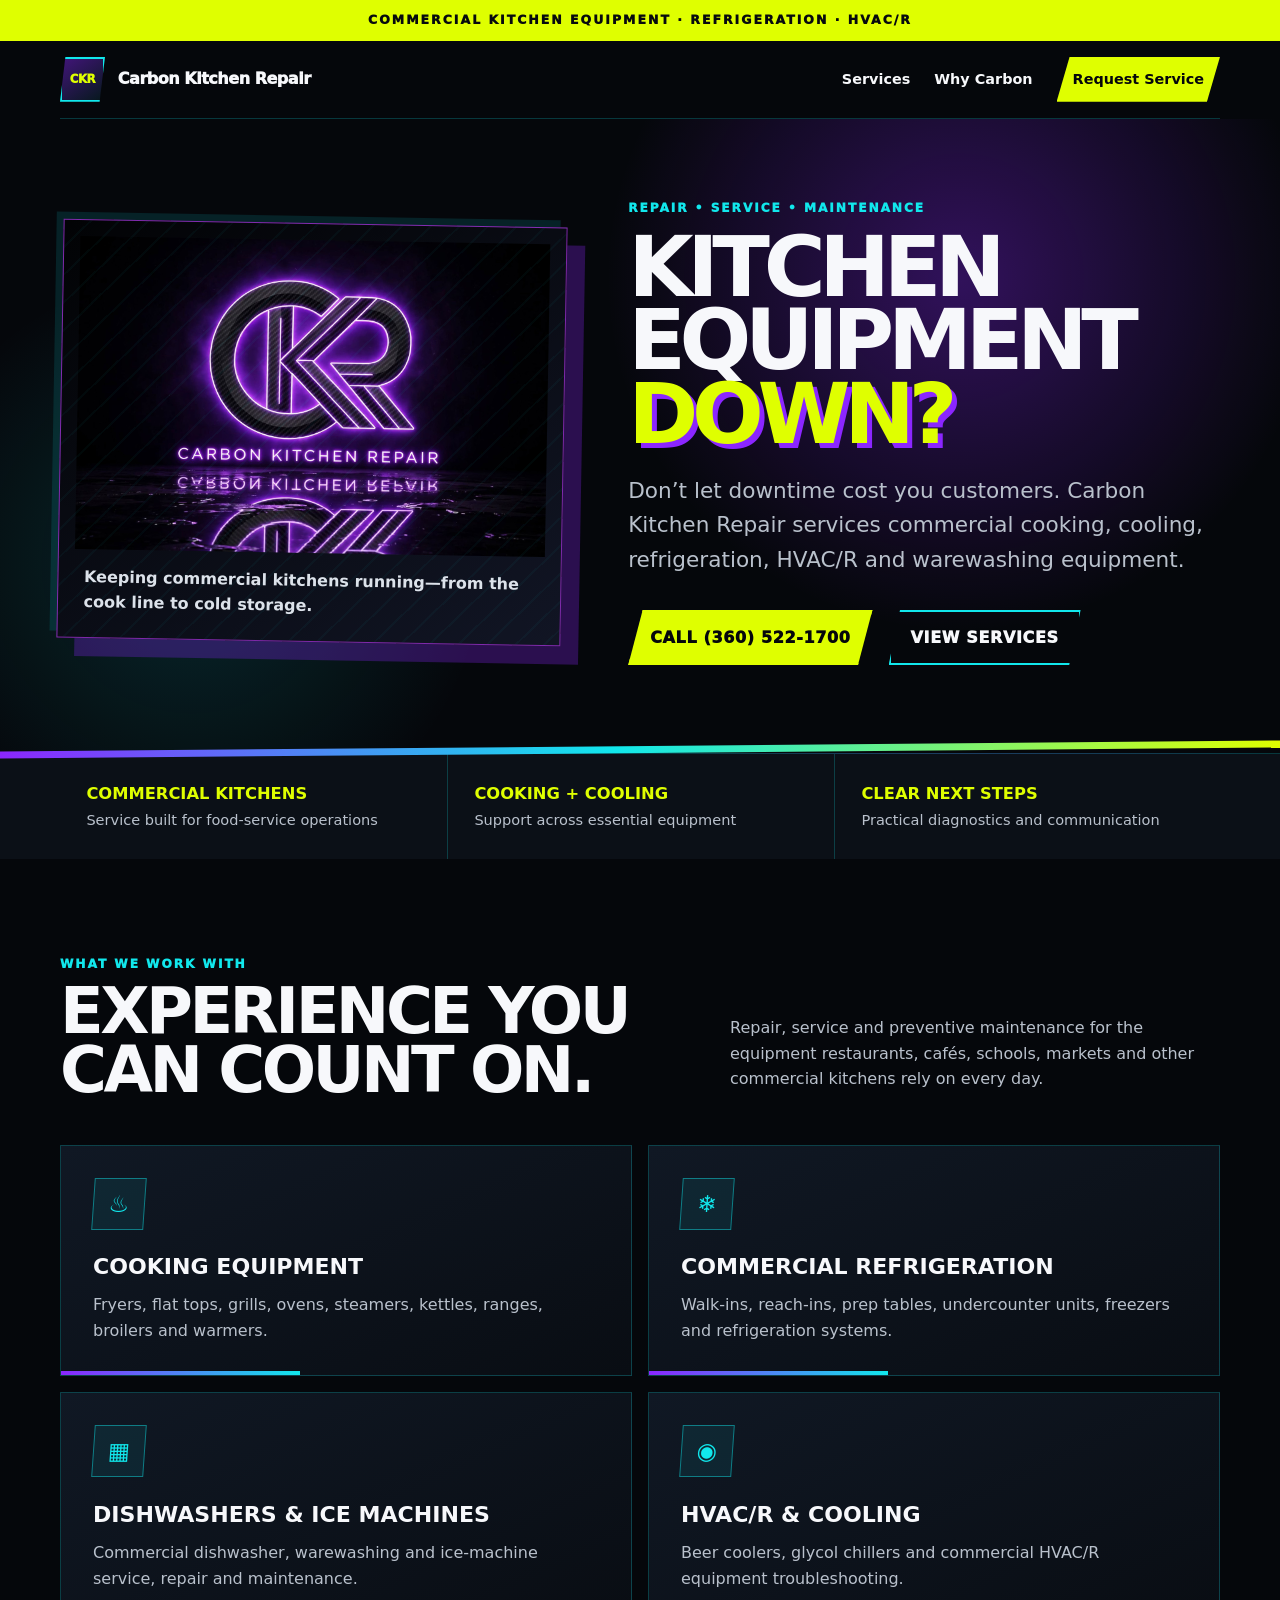
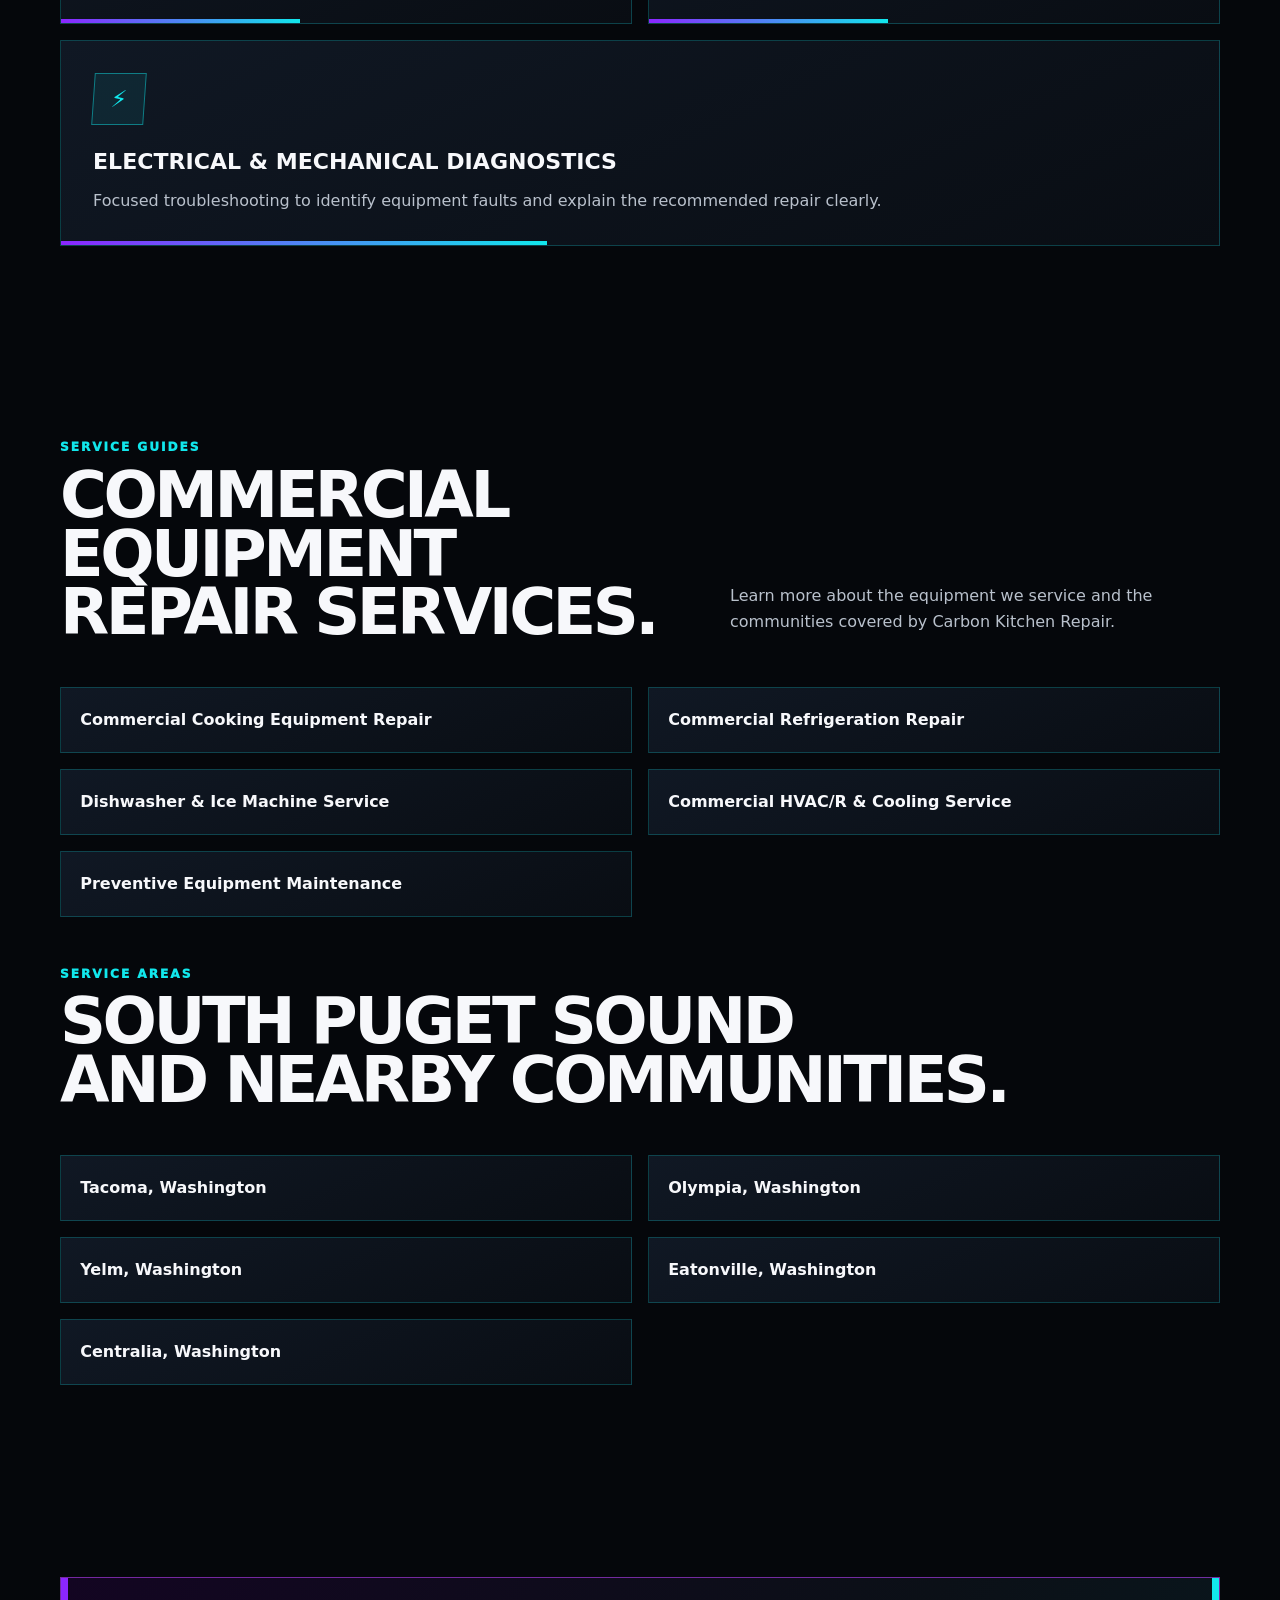
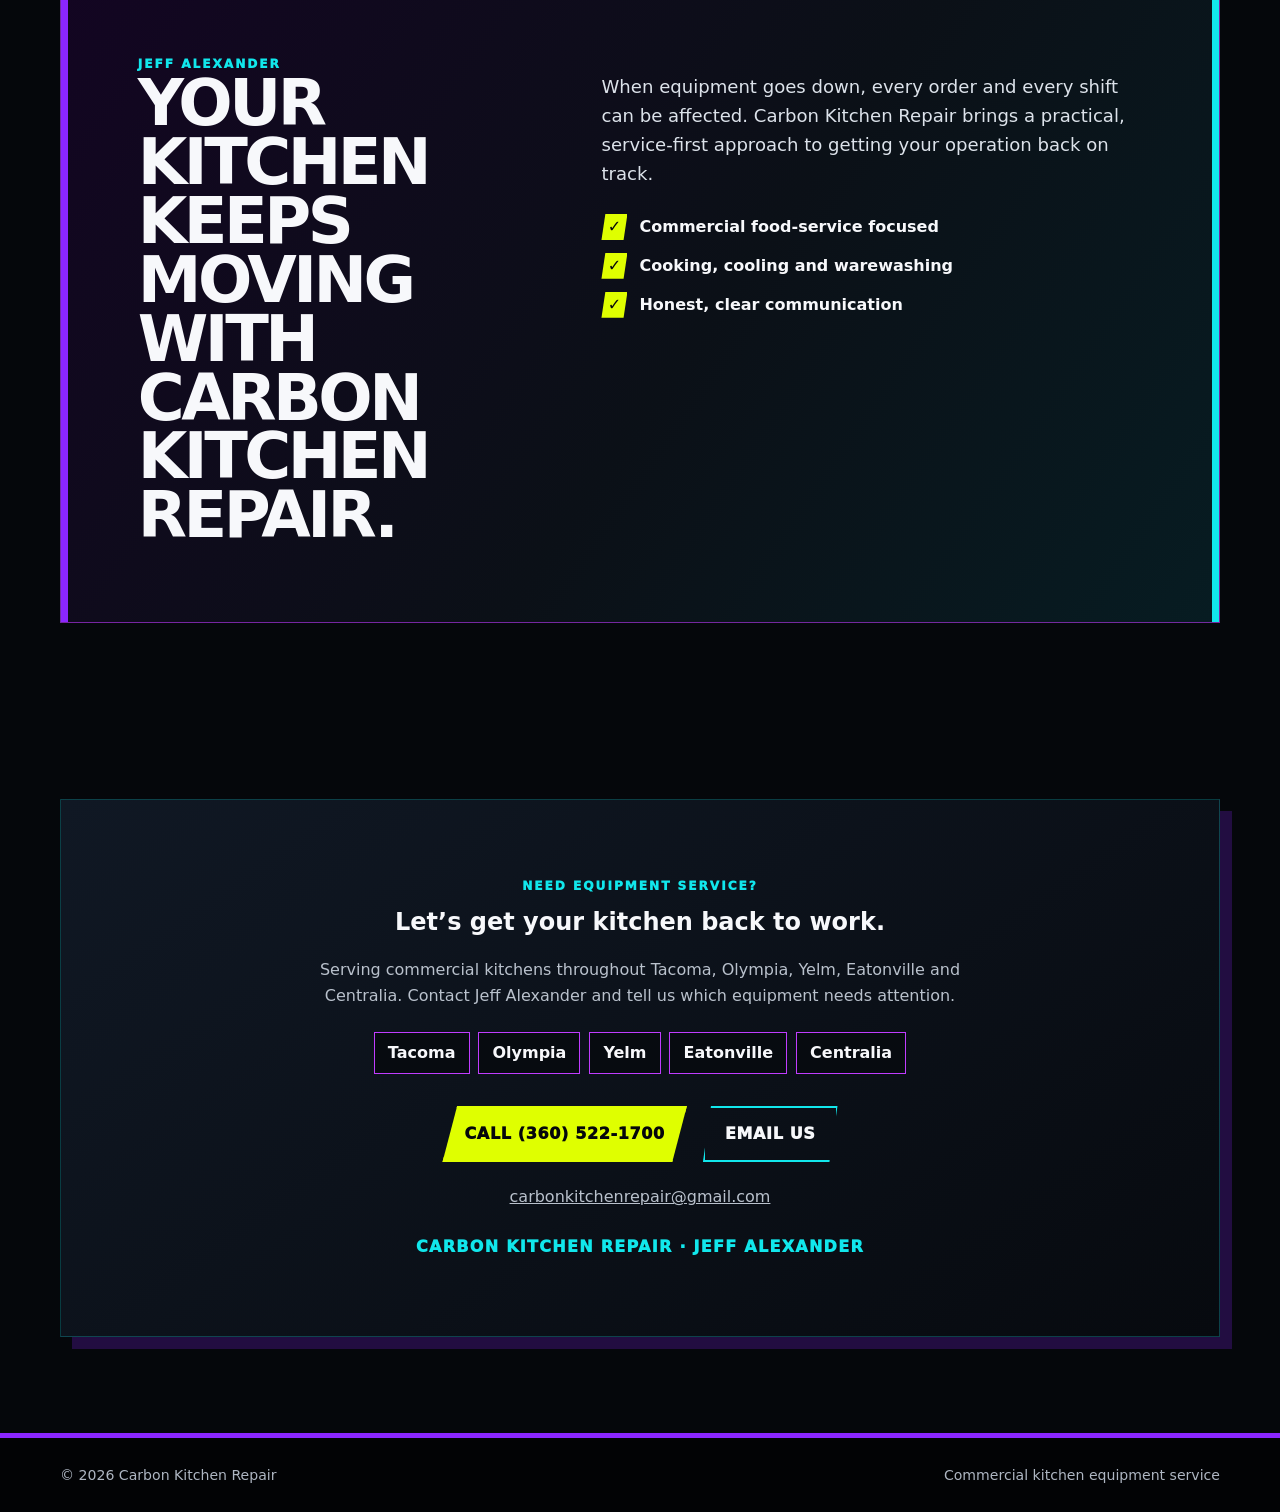
<file: index.html>
<!doctype html>
<html lang="en">
<head>
  <meta charset="utf-8"><meta name="viewport" content="width=device-width,initial-scale=1">
  <meta name="description" content="Carbon Kitchen Repair provides commercial cooking, refrigeration, HVAC/R, dishwasher and ice machine equipment service throughout Tacoma, Olympia, Yelm, Eatonville and Centralia.">
  <meta name="google-site-verification" content="mW2Yrmy8SL4qsp0XHbYlH8I8VOTEDwjO71h2OYhS97s">
  <link rel="canonical" href="https://carbonkitchenrepair.com/">
  <meta property="og:title" content="Carbon Kitchen Repair | Commercial Equipment Service"><meta property="og:description" content="Fast, reliable service for commercial kitchens and food-service businesses."><meta property="og:url" content="https://carbonkitchenrepair.com/"><meta property="og:type" content="website">
  <title>Carbon Kitchen Repair | Commercial Kitchen Equipment Service</title>
  <script type="application/ld+json">{"@context":"https://schema.org","@type":"LocalBusiness","name":"Carbon Kitchen Repair","url":"https://carbonkitchenrepair.com/","telephone":"+1-360-522-1700","email":"carbonkitchenrepair@gmail.com","description":"Commercial cooking, cooling, dishwasher and kitchen equipment service and repair.","areaServed":["Tacoma, WA","Olympia, WA","Yelm, WA","Eatonville, WA","Centralia, WA"]}</script>
  <style>
  :root{--night:#05070b;--carbon:#0b1017;--panel:#101824;--purple:#8b26ff;--purple2:#c03cff;--cyan:#11e7ec;--lime:#dfff00;--white:#f7f8fb;--muted:#b9c1cc;--line:rgba(17,231,236,.22)}
  *{box-sizing:border-box}html{scroll-behavior:smooth}body{margin:0;background:var(--night);color:var(--white);font-family:Inter,ui-sans-serif,system-ui,-apple-system,"Segoe UI",sans-serif;line-height:1.6;overflow-x:hidden}a{color:inherit}.wrap{width:min(1160px,calc(100% - 40px));margin:auto}.topbar{background:var(--lime);color:#070a0e;font-size:.78rem;font-weight:950;letter-spacing:.16em;text-align:center;padding:.65rem}.nav{display:flex;align-items:center;justify-content:space-between;padding:1rem 0;border-bottom:1px solid var(--line)}.brand{display:flex;align-items:center;gap:.8rem;font-weight:950;letter-spacing:-.03em;text-decoration:none}.brand-mark{display:grid;place-items:center;width:45px;height:45px;border:2px solid var(--cyan);clip-path:polygon(12% 0,100% 0,88% 100%,0 100%);font-size:.74rem;color:var(--lime);background:linear-gradient(145deg,rgba(139,38,255,.45),rgba(17,231,236,.08));box-shadow:0 0 20px rgba(17,231,236,.2)}.nav-links{display:flex;gap:1.5rem;align-items:center;font-weight:800;font-size:.9rem}.nav-links a{text-decoration:none}.nav-cta{background:var(--lime);color:#05070b;padding:.68rem 1rem;clip-path:polygon(8% 0,100% 0,92% 100%,0 100%)}
  .hero-shell{position:relative;background:radial-gradient(circle at 75% 25%,rgba(139,38,255,.33),transparent 33%),radial-gradient(circle at 15% 70%,rgba(17,231,236,.15),transparent 25%);border-bottom:1px solid var(--line)}.hero-shell:after{content:"";position:absolute;inset:auto 0 0;height:7px;background:linear-gradient(90deg,var(--purple),var(--cyan) 48%,var(--lime));transform:skewY(-.5deg)}.hero{display:grid;grid-template-columns:.92fr 1.08fr;gap:4rem;align-items:center;padding:5rem 0 5.5rem}.hero-copy{min-width:0}.eyebrow{color:var(--cyan);font-weight:950;text-transform:uppercase;letter-spacing:.16em;font-size:.76rem}.hero h1{font-size:clamp(3.1rem,6.6vw,6.4rem);line-height:.87;letter-spacing:-.075em;margin:.8rem 0 1.4rem;text-transform:uppercase}.hero h1 span{display:block;color:var(--lime);text-shadow:5px 5px 0 var(--purple)}.lead{font-size:clamp(1.05rem,2vw,1.35rem);max-width:650px;color:var(--muted)}.actions{display:flex;gap:1rem;flex-wrap:wrap;margin-top:2rem}.button{display:inline-flex;align-items:center;justify-content:center;min-height:50px;padding:.82rem 1.25rem;background:var(--lime);color:#05070b;text-decoration:none;font-weight:950;text-transform:uppercase;letter-spacing:.04em;border:2px solid var(--lime);clip-path:polygon(6% 0,100% 0,94% 100%,0 100%)}.button:hover{background:var(--cyan);border-color:var(--cyan)}.button.alt{background:transparent;color:var(--white);border-color:var(--cyan)}.button.alt:hover{background:rgba(17,231,236,.12)}.hero-card{position:relative;background:linear-gradient(145deg,#020305,#111524);padding:1rem;border:1px solid rgba(192,60,255,.65);box-shadow:18px 18px 0 rgba(139,38,255,.28),-7px -7px 0 rgba(17,231,236,.12);transform:rotate(1deg);overflow:hidden}.hero-card:before{content:"";position:absolute;inset:0;background:repeating-linear-gradient(135deg,transparent 0 18px,rgba(17,231,236,.035) 18px 20px);pointer-events:none}.hero-logo{width:100%;display:block;aspect-ratio:3/2;object-fit:cover}.hero-card p{position:relative;margin:.9rem .6rem .35rem;color:#dce2ea;font-weight:750}
  .strip{background:var(--carbon)}.strip-grid{display:grid;grid-template-columns:repeat(3,1fr);gap:1px}.promise{padding:1.65rem;border-left:1px solid var(--line)}.promise:first-child{border-left:0}.promise strong{display:block;color:var(--lime);font-size:1.02rem;text-transform:uppercase}.promise span{color:var(--muted);font-size:.91rem}.section{padding:6rem 0}.section-head{display:flex;justify-content:space-between;align-items:end;gap:2rem;margin-bottom:2.3rem}.section h2{font-size:clamp(2.35rem,5vw,4.6rem);line-height:.92;letter-spacing:-.055em;margin:.5rem 0;text-transform:uppercase}.section-head p{max-width:490px;color:var(--muted)}.service-grid{display:grid;grid-template-columns:repeat(2,1fr);gap:1rem}.service{position:relative;border:1px solid var(--line);padding:2rem;background:linear-gradient(155deg,var(--panel),#090d13);transition:.2s;overflow:hidden}.service:after{content:"";position:absolute;left:0;bottom:0;width:42%;height:4px;background:linear-gradient(90deg,var(--purple),var(--cyan))}.service:hover{transform:translateY(-4px);border-color:var(--purple2);box-shadow:0 16px 40px rgba(139,38,255,.16)}.icon{font-size:1.45rem;background:rgba(17,231,236,.08);color:var(--cyan);display:grid;place-items:center;width:52px;height:52px;border:1px solid rgba(17,231,236,.45);transform:skew(-4deg)}.service h3{font-size:1.38rem;margin:1.2rem 0 .5rem;text-transform:uppercase}.service p{margin:0;color:var(--muted)}.service.wide{grid-column:1/-1}.about{background:linear-gradient(125deg,#130522,var(--carbon) 55%,#071c22);padding:clamp(2rem,6vw,5rem);display:grid;grid-template-columns:.85fr 1.15fr;gap:4rem;border:1px solid rgba(192,60,255,.58);box-shadow:inset 7px 0 0 var(--purple),inset -7px 0 0 var(--cyan)}.about h2{margin:0}.about p{font-size:1.13rem;color:#dce2ea}.checklist{display:grid;gap:.8rem;margin-top:1.6rem}.check{display:flex;gap:.75rem;align-items:center;font-weight:800}.check:before{content:"✓";color:#05070b;background:var(--lime);width:26px;height:26px;display:grid;place-items:center;clip-path:polygon(15% 0,100% 0,85% 100%,0 100%)}.contact{padding:5rem 0 6rem;text-align:center}.contact-box{background:linear-gradient(145deg,var(--panel),#070a0f);border:1px solid var(--line);padding:clamp(2rem,6vw,5rem);box-shadow:12px 12px 0 rgba(139,38,255,.22)}.contact h2{margin:.4rem 0 1rem}.contact p{color:var(--muted);max-width:680px;margin:0 auto 1.5rem}.owner{font-weight:950;color:var(--cyan);letter-spacing:.08em}.area-list{display:flex;justify-content:center;gap:.55rem;flex-wrap:wrap;margin:1.5rem 0}.area-list span{background:#070b10;border:1px solid var(--purple2);padding:.45rem .82rem;font-weight:850;color:var(--white)}footer{background:#020305;color:#aeb6c2;border-top:5px solid var(--purple);padding:1.6rem 0;font-size:.88rem}.footer-row{display:flex;justify-content:space-between;gap:1rem;flex-wrap:wrap}
  @media(max-width:780px){.nav-links a:not(.nav-cta){display:none}.hero{grid-template-columns:1fr;gap:2.7rem;padding:3.6rem 0 4.5rem}.hero-copy{order:2}.hero-card{order:1;box-shadow:10px 10px 0 rgba(139,38,255,.28);transform:none}.strip-grid{grid-template-columns:1fr}.promise{border-left:0;border-top:1px solid var(--line)}.promise:first-child{border-top:0}.section-head{display:block}.service-grid,.about{grid-template-columns:1fr}.service.wide{grid-column:auto}.about{gap:2rem}.wrap{width:min(100% - 28px,1160px)}.hero h1{font-size:clamp(2.75rem,15vw,4.5rem)}}
  .seo-links{display:grid;grid-template-columns:repeat(2,1fr);gap:1rem}.seo-link{display:block;border:1px solid var(--line);background:linear-gradient(155deg,var(--panel),#090d13);padding:1.2rem;text-decoration:none;font-weight:900}.seo-link:hover{border-color:var(--lime);color:var(--lime)}@media(max-width:780px){.seo-links{grid-template-columns:1fr}}
  </style>
</head>
<body>
<div class="topbar">COMMERCIAL KITCHEN EQUIPMENT · REFRIGERATION · HVAC/R</div>
<header class="wrap nav"><a class="brand" href="#top"><span class="brand-mark">CKR</span><span>Carbon Kitchen Repair</span></a><nav class="nav-links" aria-label="Main navigation"><a href="#services">Services</a><a href="#about">Why Carbon</a><a class="nav-cta" href="#contact">Request Service</a></nav></header>
<main id="top">
  <div class="hero-shell"><section class="wrap hero">
    <aside class="hero-card" aria-label="Carbon Kitchen Repair logo"><img class="hero-logo" src="assets/carbon-kitchen-repair-logo-purple.jpg" alt="Carbon Kitchen Repair CKR logo illuminated in purple"><p>Keeping commercial kitchens running—from the cook line to cold storage.</p></aside>
    <div class="hero-copy"><div class="eyebrow">Repair • Service • Maintenance</div><h1>Kitchen equipment <span>down?</span></h1><p class="lead">Don’t let downtime cost you customers. Carbon Kitchen Repair services commercial cooking, cooling, refrigeration, HVAC/R and warewashing equipment.</p><div class="actions"><a class="button" href="tel:+13605221700">Call (360) 522-1700</a><a class="button alt" href="#services">View services</a></div></div>
  </section></div>
  <section class="strip"><div class="wrap strip-grid"><div class="promise"><strong>Commercial kitchens</strong><span>Service built for food-service operations</span></div><div class="promise"><strong>Cooking + cooling</strong><span>Support across essential equipment</span></div><div class="promise"><strong>Clear next steps</strong><span>Practical diagnostics and communication</span></div></div></section>
  <section class="wrap section" id="services"><div class="section-head"><div><div class="eyebrow">What we work with</div><h2>Experience you<br>can count on.</h2></div><p>Repair, service and preventive maintenance for the equipment restaurants, cafés, schools, markets and other commercial kitchens rely on every day.</p></div><div class="service-grid">
    <article class="service"><span class="icon">♨</span><h3>Cooking Equipment</h3><p>Fryers, flat tops, grills, ovens, steamers, kettles, ranges, broilers and warmers.</p></article>
    <article class="service"><span class="icon">❄</span><h3>Commercial Refrigeration</h3><p>Walk-ins, reach-ins, prep tables, undercounter units, freezers and refrigeration systems.</p></article>
    <article class="service"><span class="icon">▦</span><h3>Dishwashers & Ice Machines</h3><p>Commercial dishwasher, warewashing and ice-machine service, repair and maintenance.</p></article>
    <article class="service"><span class="icon">◉</span><h3>HVAC/R & Cooling</h3><p>Beer coolers, glycol chillers and commercial HVAC/R equipment troubleshooting.</p></article>
    <article class="service wide"><span class="icon">⚡</span><h3>Electrical & Mechanical Diagnostics</h3><p>Focused troubleshooting to identify equipment faults and explain the recommended repair clearly.</p></article>
  </div></section>
  <section class="wrap section" id="service-guides"><div class="section-head"><div><div class="eyebrow">Service guides</div><h2>Commercial equipment<br>repair services.</h2></div><p>Learn more about the equipment we service and the communities covered by Carbon Kitchen Repair.</p></div><div class="seo-links">
    <a class="seo-link" href="/services/commercial-cooking-equipment-repair/">Commercial Cooking Equipment Repair</a>
    <a class="seo-link" href="/services/commercial-refrigeration-repair/">Commercial Refrigeration Repair</a>
    <a class="seo-link" href="/services/commercial-dishwasher-ice-machine-service/">Dishwasher &amp; Ice Machine Service</a>
    <a class="seo-link" href="/services/commercial-hvac-r-cooling-service/">Commercial HVAC/R &amp; Cooling Service</a>
    <a class="seo-link" href="/services/preventive-kitchen-equipment-maintenance/">Preventive Equipment Maintenance</a>
  </div><div class="section-head" style="margin-top:3rem"><div><div class="eyebrow">Service areas</div><h2>South Puget Sound<br>and nearby communities.</h2></div></div><div class="seo-links">
    <a class="seo-link" href="/service-areas/tacoma-wa/">Tacoma, Washington</a>
    <a class="seo-link" href="/service-areas/olympia-wa/">Olympia, Washington</a>
    <a class="seo-link" href="/service-areas/yelm-wa/">Yelm, Washington</a>
    <a class="seo-link" href="/service-areas/eatonville-wa/">Eatonville, Washington</a>
    <a class="seo-link" href="/service-areas/centralia-wa/">Centralia, Washington</a>
  </div></section>
  <section class="wrap section" id="about"><div class="about"><div><div class="eyebrow">Jeff Alexander</div><h2>Your kitchen keeps moving with Carbon Kitchen Repair.</h2></div><div><p>When equipment goes down, every order and every shift can be affected. Carbon Kitchen Repair brings a practical, service-first approach to getting your operation back on track.</p><div class="checklist"><div class="check">Commercial food-service focused</div><div class="check">Cooking, cooling and warewashing</div><div class="check">Honest, clear communication</div></div></div></div></section>
  <section class="wrap contact" id="contact"><div class="contact-box"><div class="eyebrow">Need equipment service?</div><h2>Let’s get your kitchen back to work.</h2><p>Serving commercial kitchens throughout Tacoma, Olympia, Yelm, Eatonville and Centralia. Contact Jeff Alexander and tell us which equipment needs attention.</p><div class="area-list"><span>Tacoma</span><span>Olympia</span><span>Yelm</span><span>Eatonville</span><span>Centralia</span></div><div class="actions" style="justify-content:center"><a class="button" href="tel:+13605221700">Call (360) 522-1700</a><a class="button alt" href="mailto:carbonkitchenrepair@gmail.com">Email Us</a></div><p style="margin-top:1.4rem"><a href="mailto:carbonkitchenrepair@gmail.com">carbonkitchenrepair@gmail.com</a></p><div class="owner">CARBON KITCHEN REPAIR · JEFF ALEXANDER</div></div></section>
</main>
<footer><div class="wrap footer-row"><span>© <span id="year"></span> Carbon Kitchen Repair</span><span>Commercial kitchen equipment service</span></div></footer><script>document.getElementById('year').textContent=new Date().getFullYear()</script>
</body></html>
</file>
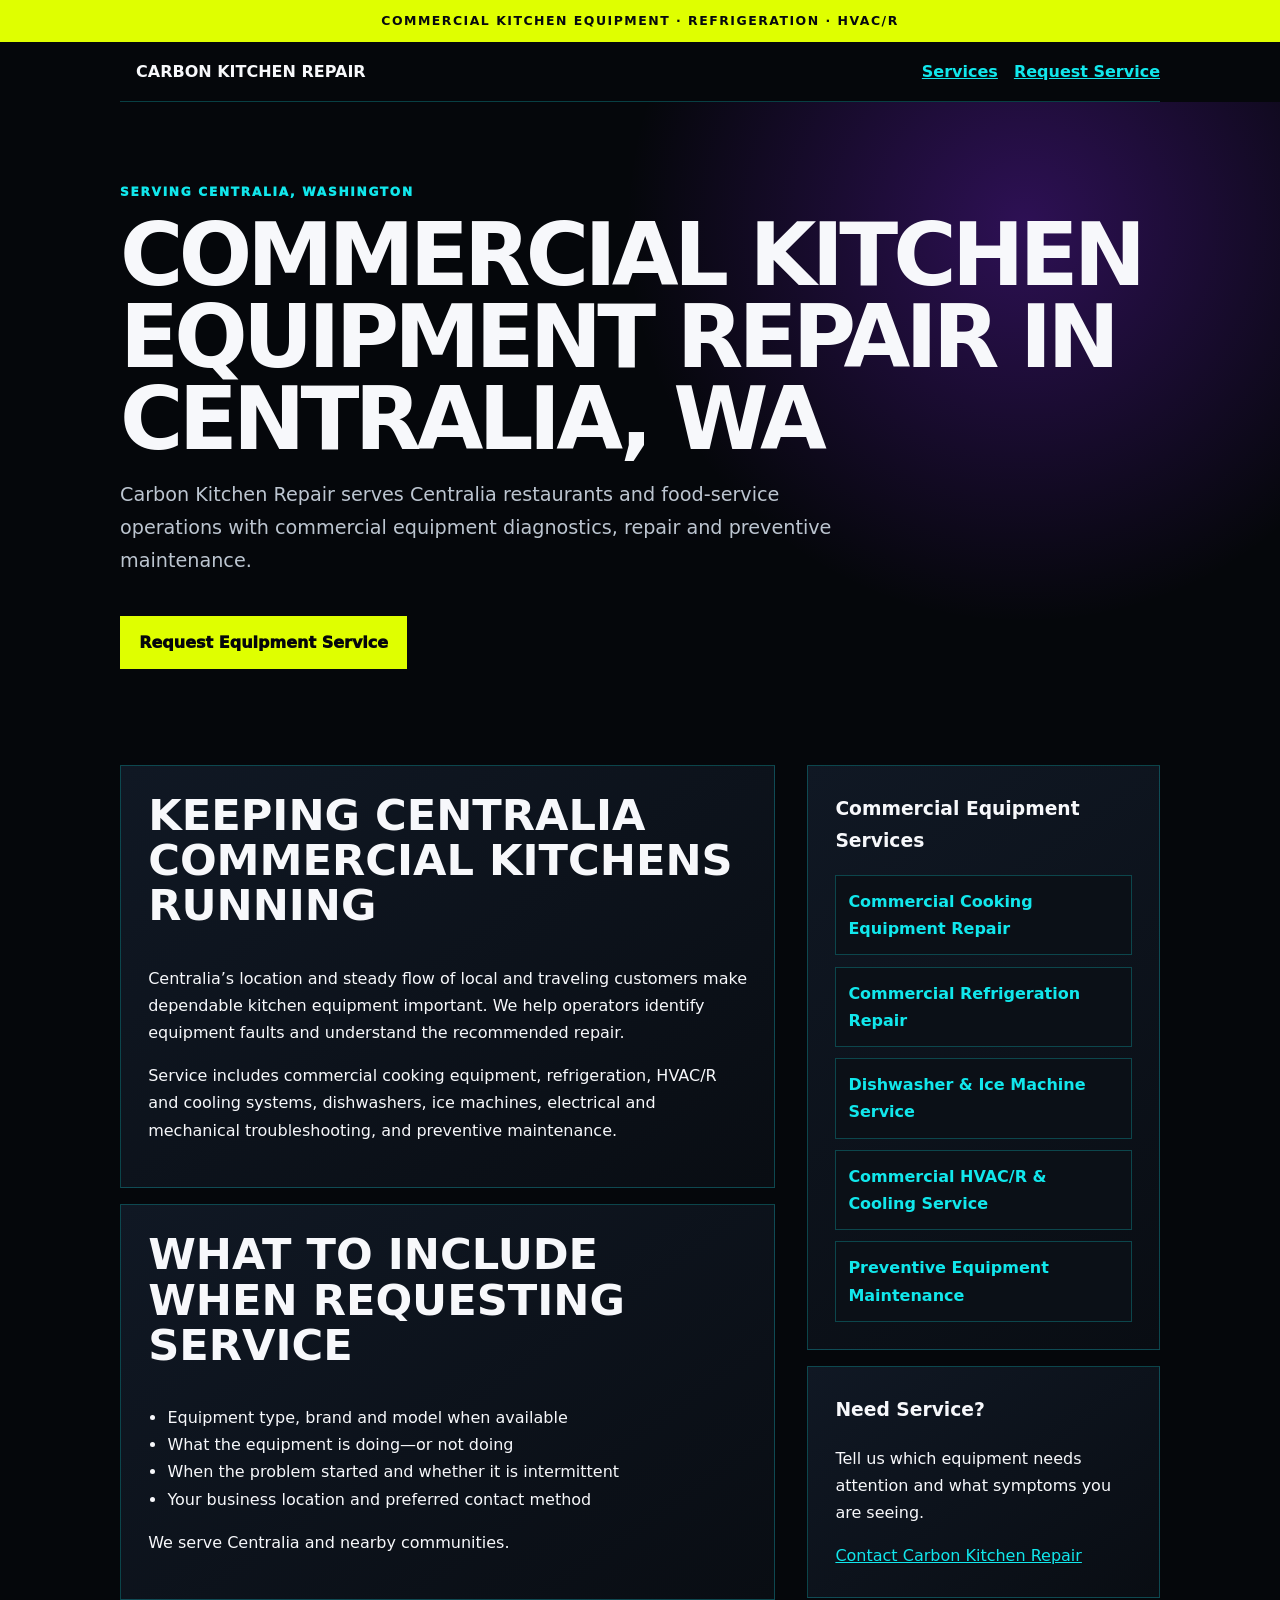
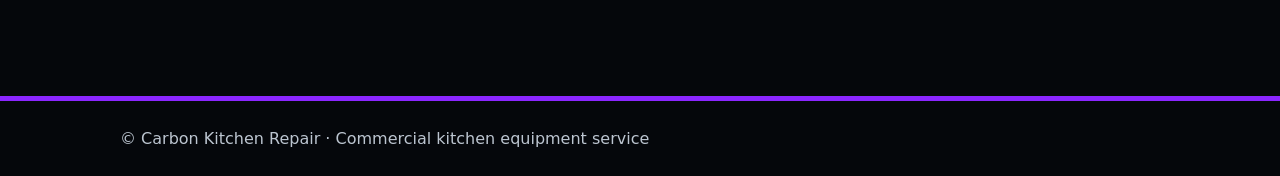
<file: service-areas/centralia-wa/index.html>
<!doctype html><html lang="en"><head><meta charset="utf-8"><meta name="viewport" content="width=device-width,initial-scale=1"><title>Commercial Kitchen Equipment Repair in Centralia, WA | Carbon Kitchen Repair</title><meta name="description" content="Commercial kitchen equipment, refrigeration, dishwasher, ice-machine and HVAC/R service for Centralia, Washington businesses."><link rel="canonical" href="https://carbonkitchenrepair.com/service-areas/centralia-wa/"><link rel="stylesheet" href="/assets/seo-pages.css"><script type="application/ld+json">{"@context":"https://schema.org","@type":"LocalBusiness","name":"Carbon Kitchen Repair","url":"https://carbonkitchenrepair.com/service-areas/centralia-wa/","telephone":"+1-360-522-1700","email":"carbonkitchenrepair@gmail.com","description":"Commercial kitchen equipment, refrigeration, dishwasher, ice-machine and HVAC/R service for Centralia, Washington businesses.","areaServed":{"@type":"City","name":"Centralia, Washington"}}</script></head><body><div class="topbar">COMMERCIAL KITCHEN EQUIPMENT · REFRIGERATION · HVAC/R</div><header class="wrap nav"><a class="brand" href="/">CARBON KITCHEN REPAIR</a><nav><a href="/#services">Services</a><a href="/#contact">Request Service</a></nav></header><main><section class="hero"><div class="wrap"><div class="eyebrow">Serving Centralia, Washington</div><h1>Commercial Kitchen Equipment Repair in Centralia, WA</h1><p class="lead">Carbon Kitchen Repair serves Centralia restaurants and food-service operations with commercial equipment diagnostics, repair and preventive maintenance.</p><a class="button" href="/#contact">Request Equipment Service</a></div></section><section class="wrap content"><div class="grid"><article><div class="card"><h2>Keeping Centralia Commercial Kitchens Running</h2><p>Centralia’s location and steady flow of local and traveling customers make dependable kitchen equipment important. We help operators identify equipment faults and understand the recommended repair.</p><p>Service includes commercial cooking equipment, refrigeration, HVAC/R and cooling systems, dishwashers, ice machines, electrical and mechanical troubleshooting, and preventive maintenance.</p></div><div class="card"><h2>What to Include When Requesting Service</h2><ul class="list"><li>Equipment type, brand and model when available</li><li>What the equipment is doing—or not doing</li><li>When the problem started and whether it is intermittent</li><li>Your business location and preferred contact method</li></ul><p>We serve Centralia and nearby communities.</p></div></article><aside><div class="card"><h3>Commercial Equipment Services</h3><div class="links"><a href="/services/commercial-cooking-equipment-repair/">Commercial Cooking Equipment Repair</a><a href="/services/commercial-refrigeration-repair/">Commercial Refrigeration Repair</a><a href="/services/commercial-dishwasher-ice-machine-service/">Dishwasher & Ice Machine Service</a><a href="/services/commercial-hvac-r-cooling-service/">Commercial HVAC/R & Cooling Service</a><a href="/services/preventive-kitchen-equipment-maintenance/">Preventive Equipment Maintenance</a></div></div><div class="card"><h3>Need Service?</h3><p>Tell us which equipment needs attention and what symptoms you are seeing.</p><a href="/#contact">Contact Carbon Kitchen Repair</a></div></aside></div></section></main><footer><div class="wrap">© Carbon Kitchen Repair · Commercial kitchen equipment service</div></footer></body></html>
</file>
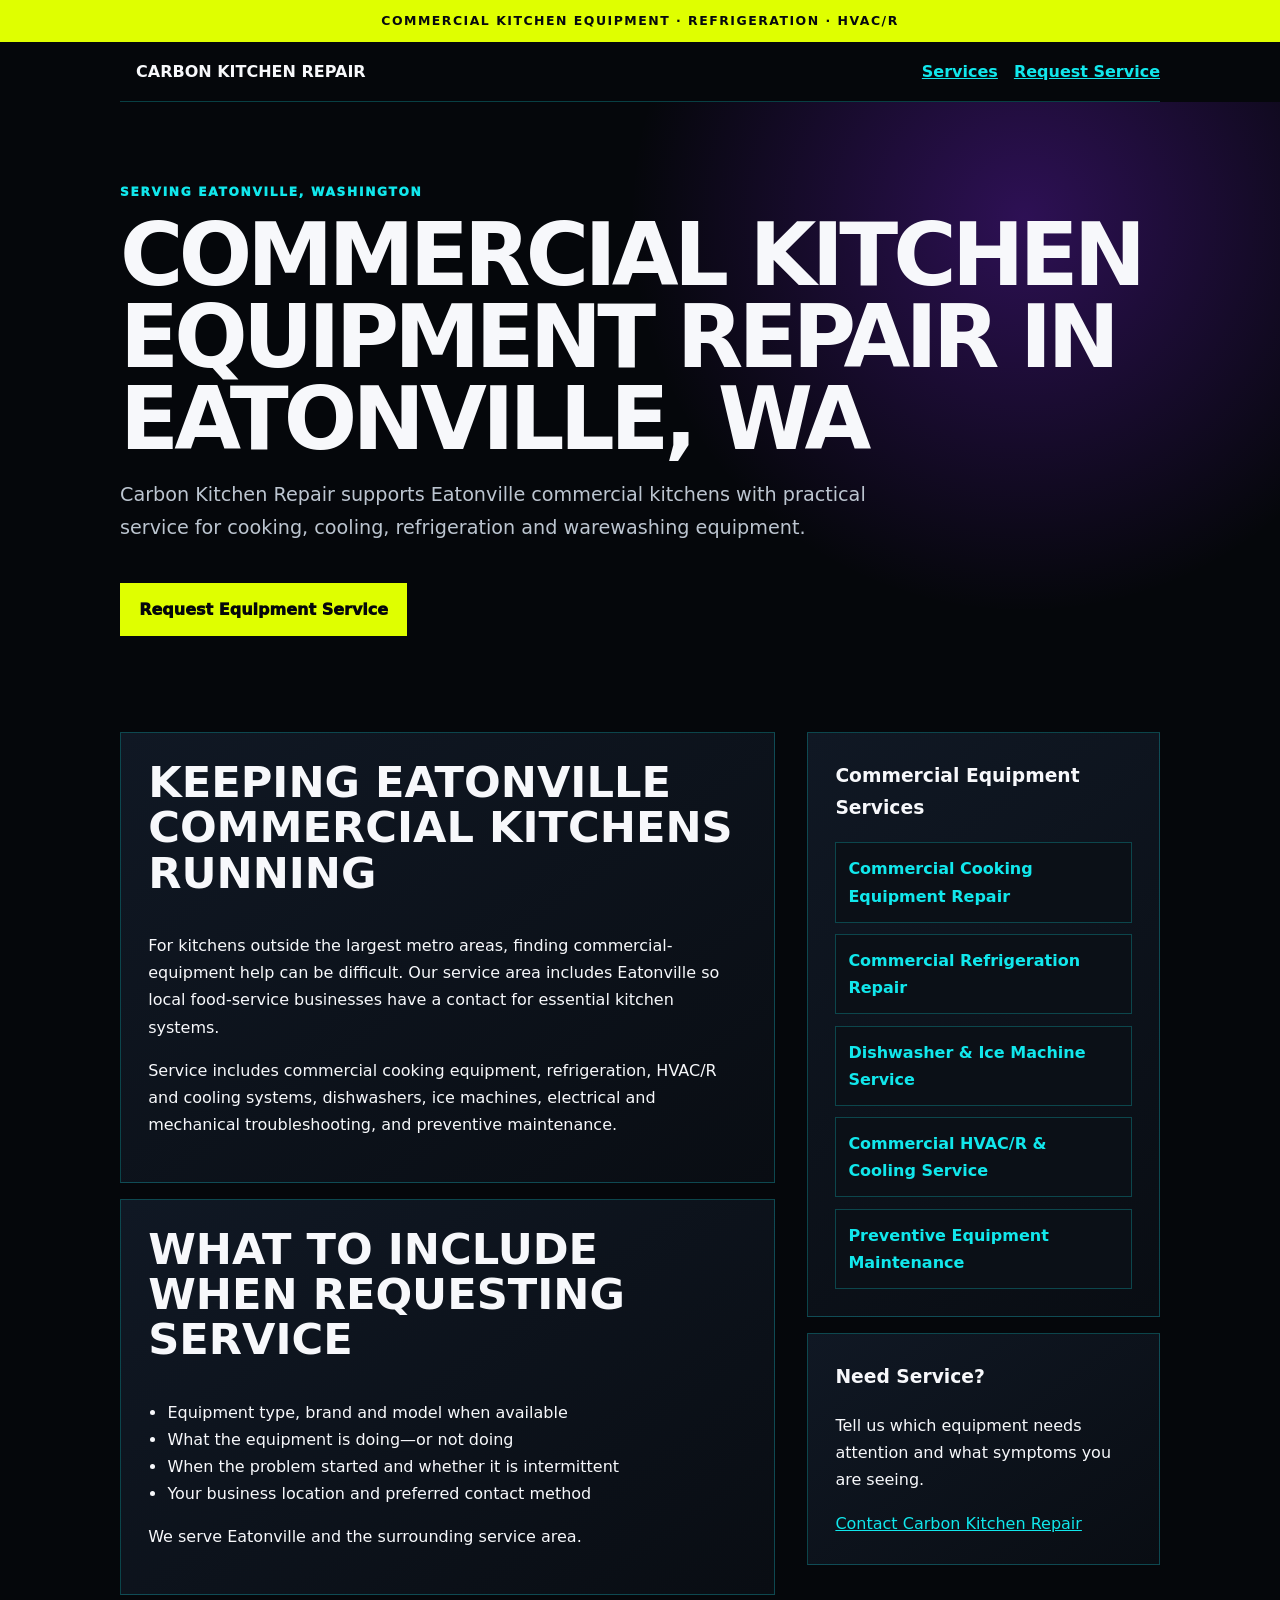
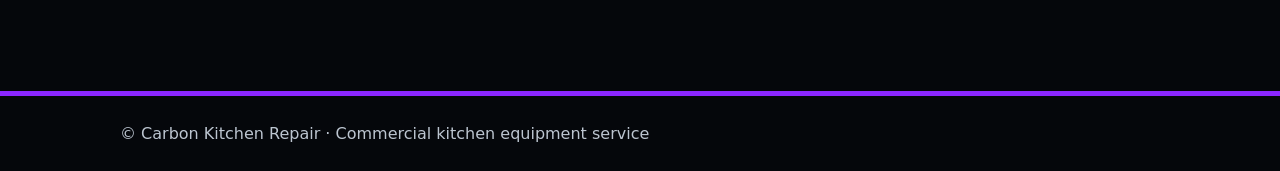
<file: service-areas/eatonville-wa/index.html>
<!doctype html><html lang="en"><head><meta charset="utf-8"><meta name="viewport" content="width=device-width,initial-scale=1"><title>Commercial Kitchen Equipment Repair in Eatonville, WA | Carbon Kitchen Repair</title><meta name="description" content="Commercial restaurant and kitchen equipment repair, refrigeration, warewashing and cooling service in Eatonville, Washington."><link rel="canonical" href="https://carbonkitchenrepair.com/service-areas/eatonville-wa/"><link rel="stylesheet" href="/assets/seo-pages.css"><script type="application/ld+json">{"@context":"https://schema.org","@type":"LocalBusiness","name":"Carbon Kitchen Repair","url":"https://carbonkitchenrepair.com/service-areas/eatonville-wa/","telephone":"+1-360-522-1700","email":"carbonkitchenrepair@gmail.com","description":"Commercial restaurant and kitchen equipment repair, refrigeration, warewashing and cooling service in Eatonville, Washington.","areaServed":{"@type":"City","name":"Eatonville, Washington"}}</script></head><body><div class="topbar">COMMERCIAL KITCHEN EQUIPMENT · REFRIGERATION · HVAC/R</div><header class="wrap nav"><a class="brand" href="/">CARBON KITCHEN REPAIR</a><nav><a href="/#services">Services</a><a href="/#contact">Request Service</a></nav></header><main><section class="hero"><div class="wrap"><div class="eyebrow">Serving Eatonville, Washington</div><h1>Commercial Kitchen Equipment Repair in Eatonville, WA</h1><p class="lead">Carbon Kitchen Repair supports Eatonville commercial kitchens with practical service for cooking, cooling, refrigeration and warewashing equipment.</p><a class="button" href="/#contact">Request Equipment Service</a></div></section><section class="wrap content"><div class="grid"><article><div class="card"><h2>Keeping Eatonville Commercial Kitchens Running</h2><p>For kitchens outside the largest metro areas, finding commercial-equipment help can be difficult. Our service area includes Eatonville so local food-service businesses have a contact for essential kitchen systems.</p><p>Service includes commercial cooking equipment, refrigeration, HVAC/R and cooling systems, dishwashers, ice machines, electrical and mechanical troubleshooting, and preventive maintenance.</p></div><div class="card"><h2>What to Include When Requesting Service</h2><ul class="list"><li>Equipment type, brand and model when available</li><li>What the equipment is doing—or not doing</li><li>When the problem started and whether it is intermittent</li><li>Your business location and preferred contact method</li></ul><p>We serve Eatonville and the surrounding service area.</p></div></article><aside><div class="card"><h3>Commercial Equipment Services</h3><div class="links"><a href="/services/commercial-cooking-equipment-repair/">Commercial Cooking Equipment Repair</a><a href="/services/commercial-refrigeration-repair/">Commercial Refrigeration Repair</a><a href="/services/commercial-dishwasher-ice-machine-service/">Dishwasher & Ice Machine Service</a><a href="/services/commercial-hvac-r-cooling-service/">Commercial HVAC/R & Cooling Service</a><a href="/services/preventive-kitchen-equipment-maintenance/">Preventive Equipment Maintenance</a></div></div><div class="card"><h3>Need Service?</h3><p>Tell us which equipment needs attention and what symptoms you are seeing.</p><a href="/#contact">Contact Carbon Kitchen Repair</a></div></aside></div></section></main><footer><div class="wrap">© Carbon Kitchen Repair · Commercial kitchen equipment service</div></footer></body></html>
</file>
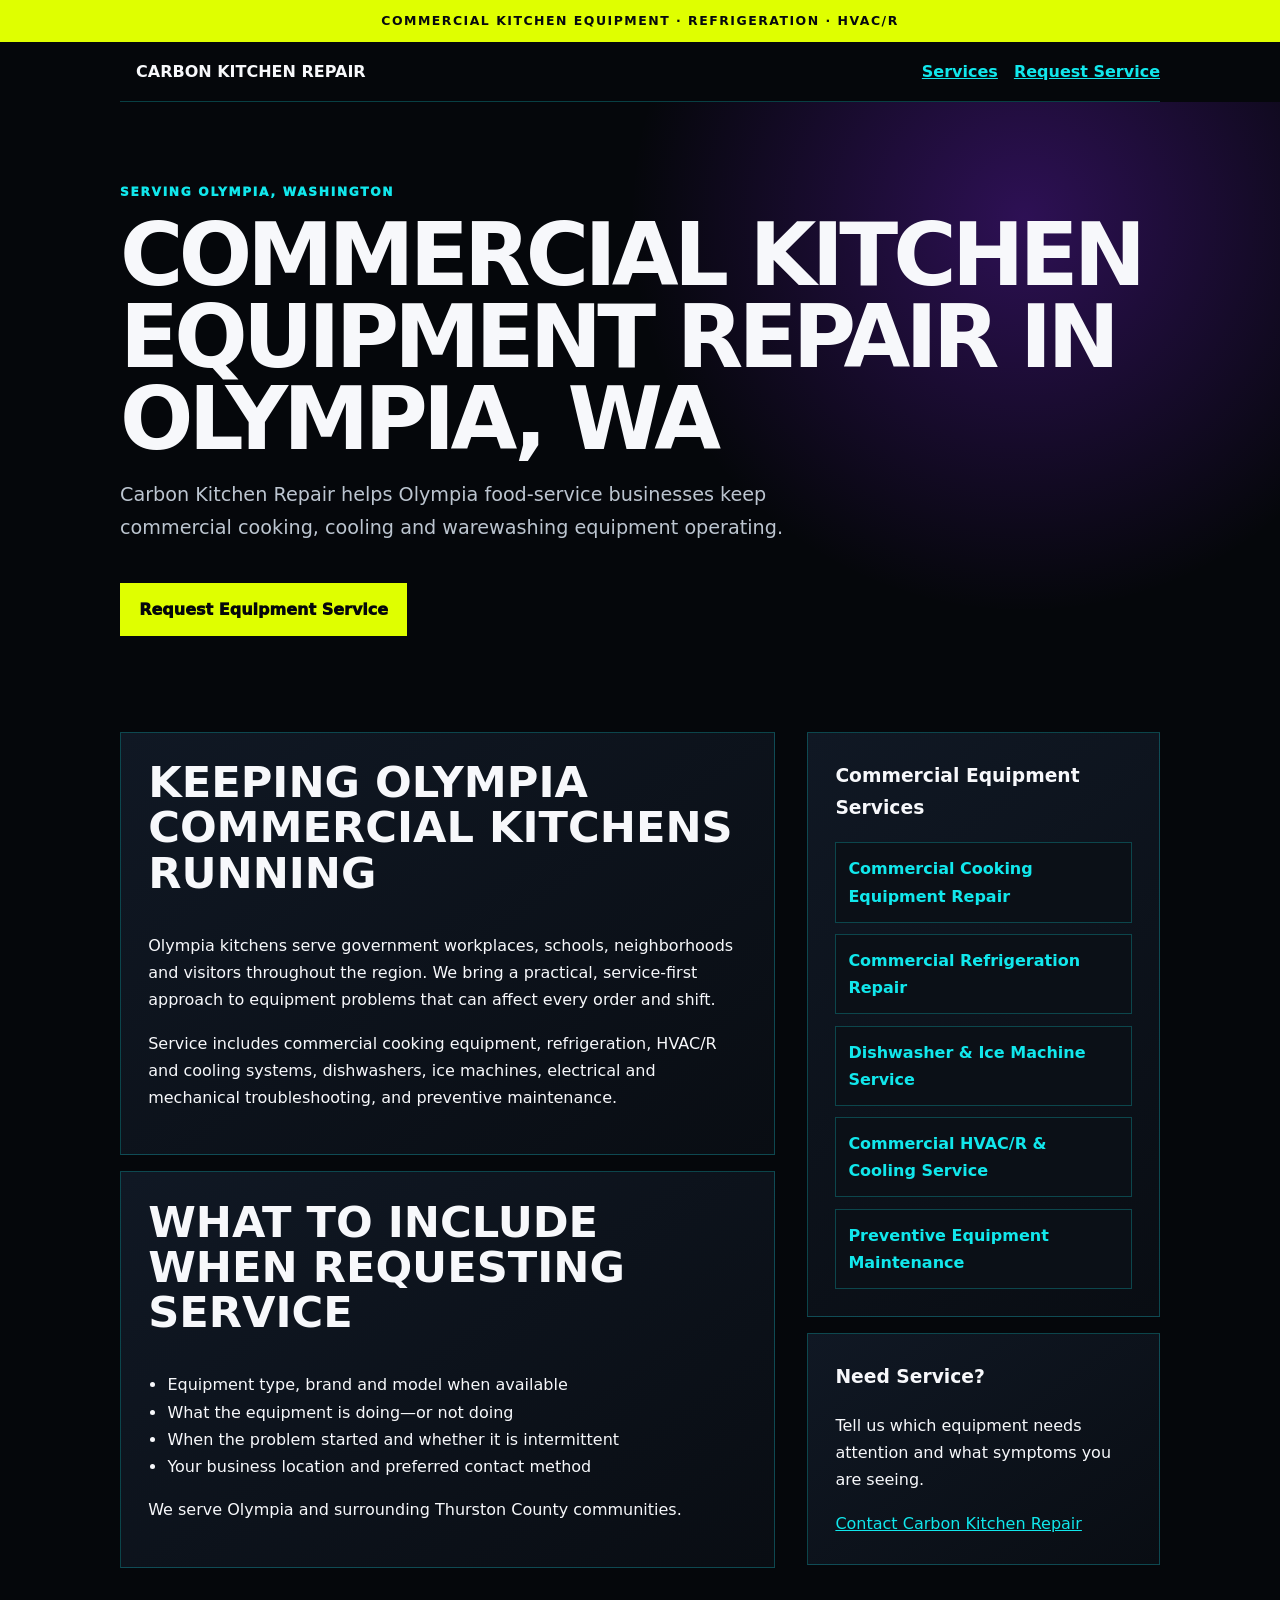
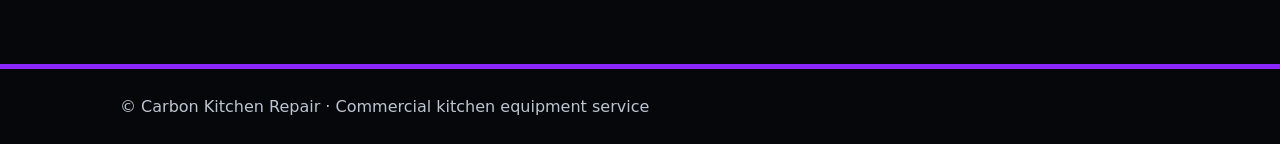
<file: service-areas/olympia-wa/index.html>
<!doctype html><html lang="en"><head><meta charset="utf-8"><meta name="viewport" content="width=device-width,initial-scale=1"><title>Commercial Kitchen Equipment Repair in Olympia, WA | Carbon Kitchen Repair</title><meta name="description" content="Commercial restaurant equipment, refrigeration, dishwasher, ice-machine and HVAC/R service in Olympia, Washington."><link rel="canonical" href="https://carbonkitchenrepair.com/service-areas/olympia-wa/"><link rel="stylesheet" href="/assets/seo-pages.css"><script type="application/ld+json">{"@context":"https://schema.org","@type":"LocalBusiness","name":"Carbon Kitchen Repair","url":"https://carbonkitchenrepair.com/service-areas/olympia-wa/","telephone":"+1-360-522-1700","email":"carbonkitchenrepair@gmail.com","description":"Commercial restaurant equipment, refrigeration, dishwasher, ice-machine and HVAC/R service in Olympia, Washington.","areaServed":{"@type":"City","name":"Olympia, Washington"}}</script></head><body><div class="topbar">COMMERCIAL KITCHEN EQUIPMENT · REFRIGERATION · HVAC/R</div><header class="wrap nav"><a class="brand" href="/">CARBON KITCHEN REPAIR</a><nav><a href="/#services">Services</a><a href="/#contact">Request Service</a></nav></header><main><section class="hero"><div class="wrap"><div class="eyebrow">Serving Olympia, Washington</div><h1>Commercial Kitchen Equipment Repair in Olympia, WA</h1><p class="lead">Carbon Kitchen Repair helps Olympia food-service businesses keep commercial cooking, cooling and warewashing equipment operating.</p><a class="button" href="/#contact">Request Equipment Service</a></div></section><section class="wrap content"><div class="grid"><article><div class="card"><h2>Keeping Olympia Commercial Kitchens Running</h2><p>Olympia kitchens serve government workplaces, schools, neighborhoods and visitors throughout the region. We bring a practical, service-first approach to equipment problems that can affect every order and shift.</p><p>Service includes commercial cooking equipment, refrigeration, HVAC/R and cooling systems, dishwashers, ice machines, electrical and mechanical troubleshooting, and preventive maintenance.</p></div><div class="card"><h2>What to Include When Requesting Service</h2><ul class="list"><li>Equipment type, brand and model when available</li><li>What the equipment is doing—or not doing</li><li>When the problem started and whether it is intermittent</li><li>Your business location and preferred contact method</li></ul><p>We serve Olympia and surrounding Thurston County communities.</p></div></article><aside><div class="card"><h3>Commercial Equipment Services</h3><div class="links"><a href="/services/commercial-cooking-equipment-repair/">Commercial Cooking Equipment Repair</a><a href="/services/commercial-refrigeration-repair/">Commercial Refrigeration Repair</a><a href="/services/commercial-dishwasher-ice-machine-service/">Dishwasher & Ice Machine Service</a><a href="/services/commercial-hvac-r-cooling-service/">Commercial HVAC/R & Cooling Service</a><a href="/services/preventive-kitchen-equipment-maintenance/">Preventive Equipment Maintenance</a></div></div><div class="card"><h3>Need Service?</h3><p>Tell us which equipment needs attention and what symptoms you are seeing.</p><a href="/#contact">Contact Carbon Kitchen Repair</a></div></aside></div></section></main><footer><div class="wrap">© Carbon Kitchen Repair · Commercial kitchen equipment service</div></footer></body></html>
</file>
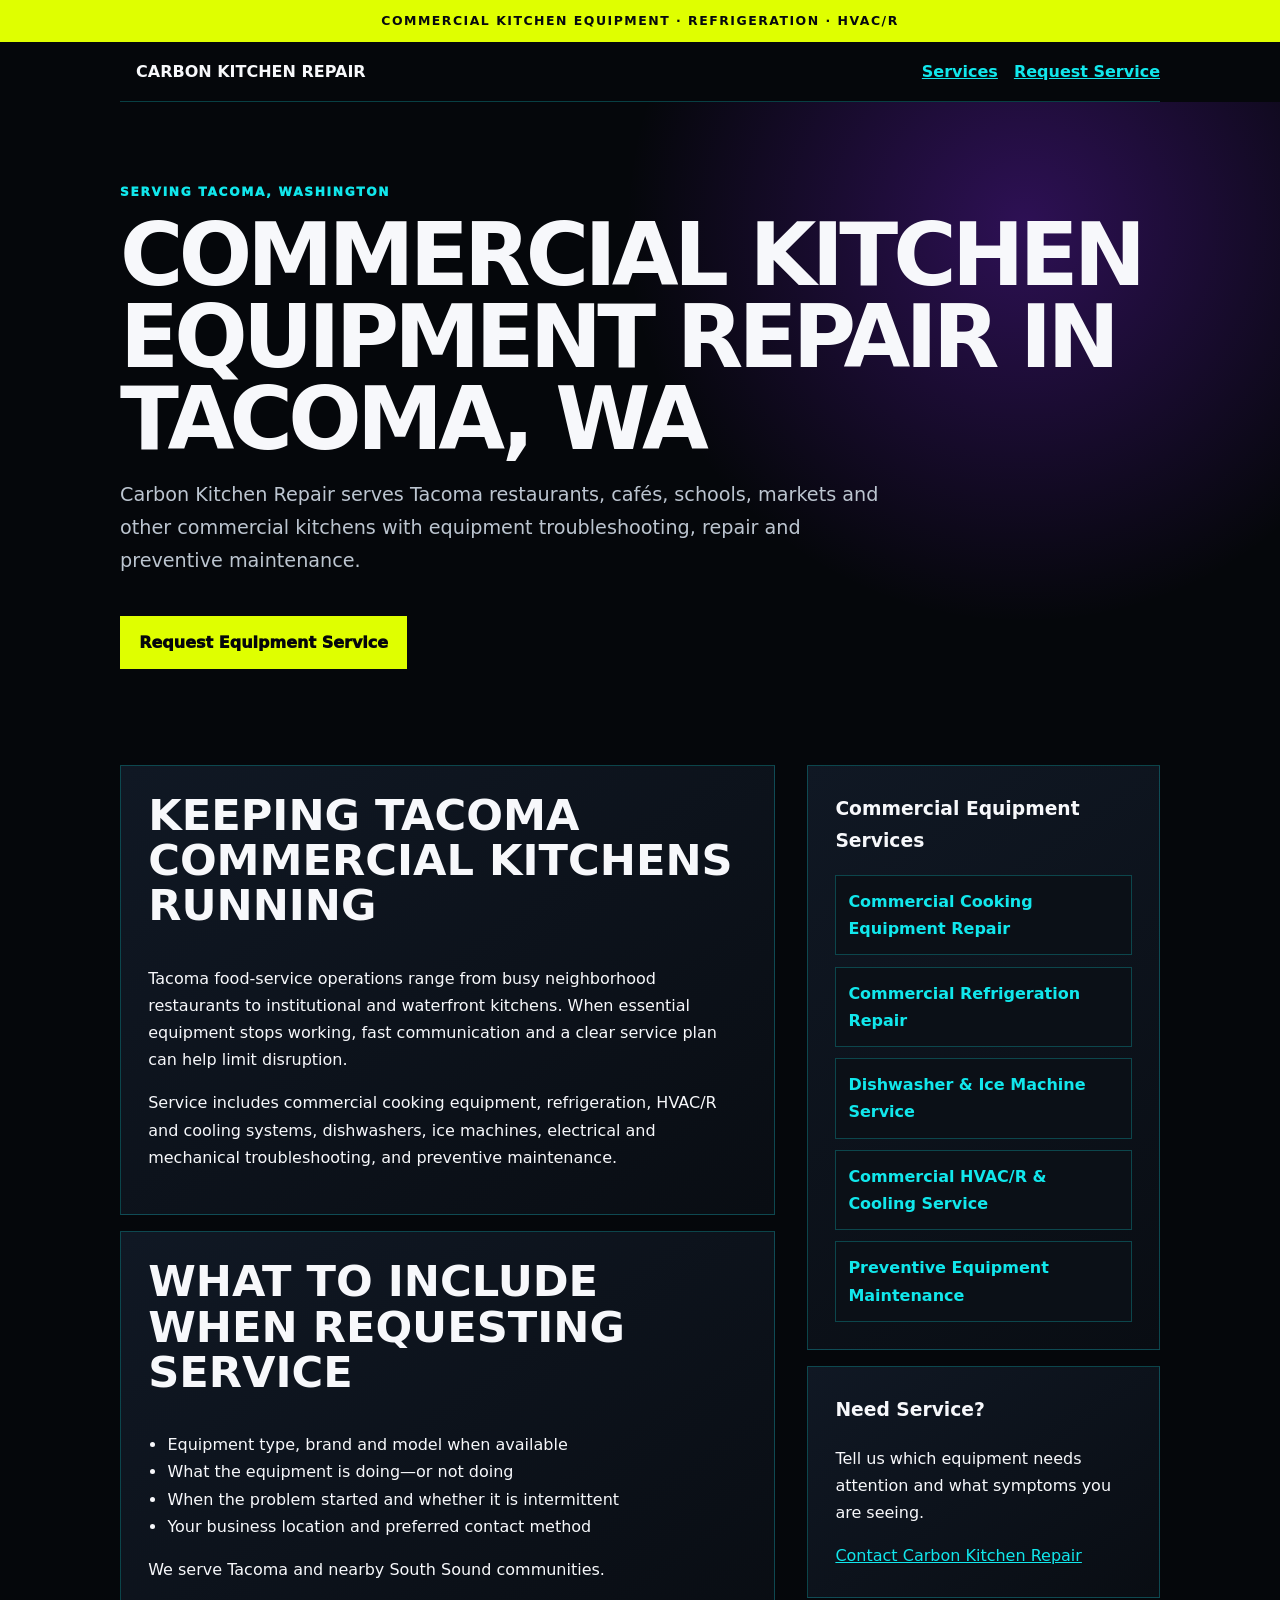
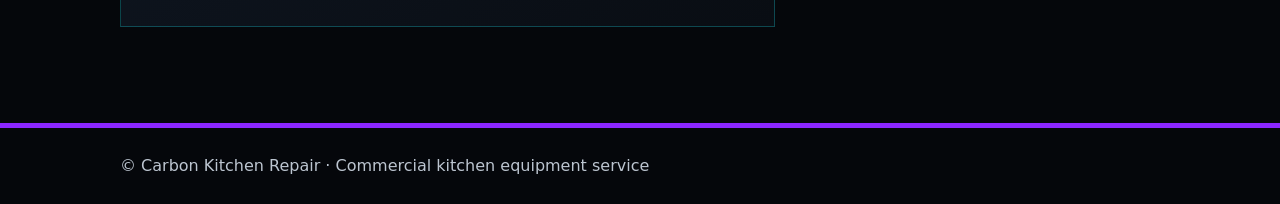
<file: service-areas/tacoma-wa/index.html>
<!doctype html><html lang="en"><head><meta charset="utf-8"><meta name="viewport" content="width=device-width,initial-scale=1"><title>Commercial Kitchen Equipment Repair in Tacoma, WA | Carbon Kitchen Repair</title><meta name="description" content="Commercial cooking, refrigeration, HVAC/R, dishwasher and ice-machine equipment service for Tacoma, Washington food-service businesses."><link rel="canonical" href="https://carbonkitchenrepair.com/service-areas/tacoma-wa/"><link rel="stylesheet" href="/assets/seo-pages.css"><script type="application/ld+json">{"@context":"https://schema.org","@type":"LocalBusiness","name":"Carbon Kitchen Repair","url":"https://carbonkitchenrepair.com/service-areas/tacoma-wa/","telephone":"+1-360-522-1700","email":"carbonkitchenrepair@gmail.com","description":"Commercial cooking, refrigeration, HVAC/R, dishwasher and ice-machine equipment service for Tacoma, Washington food-service businesses.","areaServed":{"@type":"City","name":"Tacoma, Washington"}}</script></head><body><div class="topbar">COMMERCIAL KITCHEN EQUIPMENT · REFRIGERATION · HVAC/R</div><header class="wrap nav"><a class="brand" href="/">CARBON KITCHEN REPAIR</a><nav><a href="/#services">Services</a><a href="/#contact">Request Service</a></nav></header><main><section class="hero"><div class="wrap"><div class="eyebrow">Serving Tacoma, Washington</div><h1>Commercial Kitchen Equipment Repair in Tacoma, WA</h1><p class="lead">Carbon Kitchen Repair serves Tacoma restaurants, cafés, schools, markets and other commercial kitchens with equipment troubleshooting, repair and preventive maintenance.</p><a class="button" href="/#contact">Request Equipment Service</a></div></section><section class="wrap content"><div class="grid"><article><div class="card"><h2>Keeping Tacoma Commercial Kitchens Running</h2><p>Tacoma food-service operations range from busy neighborhood restaurants to institutional and waterfront kitchens. When essential equipment stops working, fast communication and a clear service plan can help limit disruption.</p><p>Service includes commercial cooking equipment, refrigeration, HVAC/R and cooling systems, dishwashers, ice machines, electrical and mechanical troubleshooting, and preventive maintenance.</p></div><div class="card"><h2>What to Include When Requesting Service</h2><ul class="list"><li>Equipment type, brand and model when available</li><li>What the equipment is doing—or not doing</li><li>When the problem started and whether it is intermittent</li><li>Your business location and preferred contact method</li></ul><p>We serve Tacoma and nearby South Sound communities.</p></div></article><aside><div class="card"><h3>Commercial Equipment Services</h3><div class="links"><a href="/services/commercial-cooking-equipment-repair/">Commercial Cooking Equipment Repair</a><a href="/services/commercial-refrigeration-repair/">Commercial Refrigeration Repair</a><a href="/services/commercial-dishwasher-ice-machine-service/">Dishwasher & Ice Machine Service</a><a href="/services/commercial-hvac-r-cooling-service/">Commercial HVAC/R & Cooling Service</a><a href="/services/preventive-kitchen-equipment-maintenance/">Preventive Equipment Maintenance</a></div></div><div class="card"><h3>Need Service?</h3><p>Tell us which equipment needs attention and what symptoms you are seeing.</p><a href="/#contact">Contact Carbon Kitchen Repair</a></div></aside></div></section></main><footer><div class="wrap">© Carbon Kitchen Repair · Commercial kitchen equipment service</div></footer></body></html>
</file>
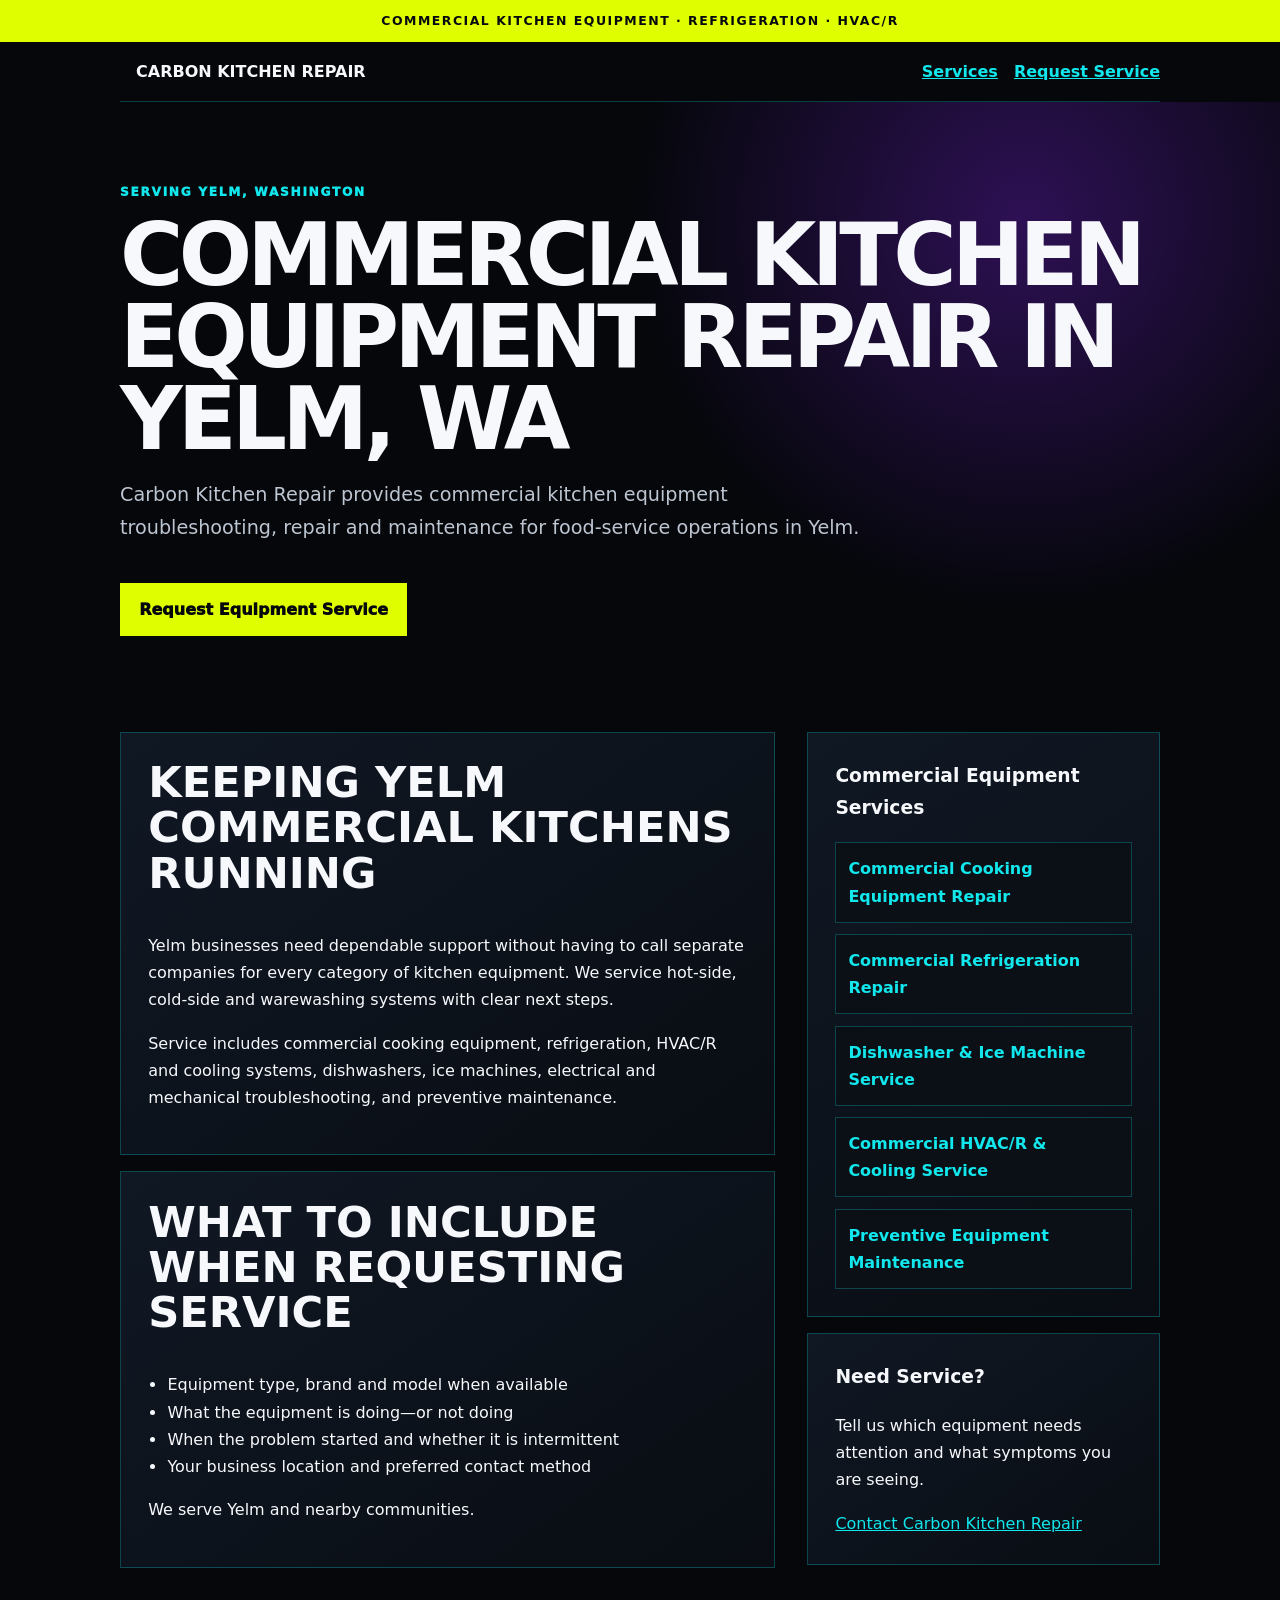
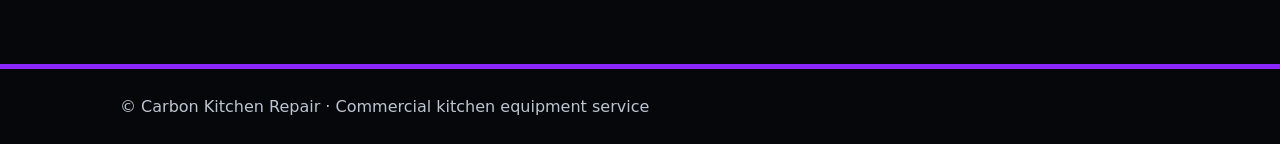
<file: service-areas/yelm-wa/index.html>
<!doctype html><html lang="en"><head><meta charset="utf-8"><meta name="viewport" content="width=device-width,initial-scale=1"><title>Commercial Kitchen Equipment Repair in Yelm, WA | Carbon Kitchen Repair</title><meta name="description" content="Commercial cooking, refrigeration, dishwasher, ice-machine and HVAC/R equipment service for Yelm, Washington."><link rel="canonical" href="https://carbonkitchenrepair.com/service-areas/yelm-wa/"><link rel="stylesheet" href="/assets/seo-pages.css"><script type="application/ld+json">{"@context":"https://schema.org","@type":"LocalBusiness","name":"Carbon Kitchen Repair","url":"https://carbonkitchenrepair.com/service-areas/yelm-wa/","telephone":"+1-360-522-1700","email":"carbonkitchenrepair@gmail.com","description":"Commercial cooking, refrigeration, dishwasher, ice-machine and HVAC/R equipment service for Yelm, Washington.","areaServed":{"@type":"City","name":"Yelm, Washington"}}</script></head><body><div class="topbar">COMMERCIAL KITCHEN EQUIPMENT · REFRIGERATION · HVAC/R</div><header class="wrap nav"><a class="brand" href="/">CARBON KITCHEN REPAIR</a><nav><a href="/#services">Services</a><a href="/#contact">Request Service</a></nav></header><main><section class="hero"><div class="wrap"><div class="eyebrow">Serving Yelm, Washington</div><h1>Commercial Kitchen Equipment Repair in Yelm, WA</h1><p class="lead">Carbon Kitchen Repair provides commercial kitchen equipment troubleshooting, repair and maintenance for food-service operations in Yelm.</p><a class="button" href="/#contact">Request Equipment Service</a></div></section><section class="wrap content"><div class="grid"><article><div class="card"><h2>Keeping Yelm Commercial Kitchens Running</h2><p>Yelm businesses need dependable support without having to call separate companies for every category of kitchen equipment. We service hot-side, cold-side and warewashing systems with clear next steps.</p><p>Service includes commercial cooking equipment, refrigeration, HVAC/R and cooling systems, dishwashers, ice machines, electrical and mechanical troubleshooting, and preventive maintenance.</p></div><div class="card"><h2>What to Include When Requesting Service</h2><ul class="list"><li>Equipment type, brand and model when available</li><li>What the equipment is doing—or not doing</li><li>When the problem started and whether it is intermittent</li><li>Your business location and preferred contact method</li></ul><p>We serve Yelm and nearby communities.</p></div></article><aside><div class="card"><h3>Commercial Equipment Services</h3><div class="links"><a href="/services/commercial-cooking-equipment-repair/">Commercial Cooking Equipment Repair</a><a href="/services/commercial-refrigeration-repair/">Commercial Refrigeration Repair</a><a href="/services/commercial-dishwasher-ice-machine-service/">Dishwasher & Ice Machine Service</a><a href="/services/commercial-hvac-r-cooling-service/">Commercial HVAC/R & Cooling Service</a><a href="/services/preventive-kitchen-equipment-maintenance/">Preventive Equipment Maintenance</a></div></div><div class="card"><h3>Need Service?</h3><p>Tell us which equipment needs attention and what symptoms you are seeing.</p><a href="/#contact">Contact Carbon Kitchen Repair</a></div></aside></div></section></main><footer><div class="wrap">© Carbon Kitchen Repair · Commercial kitchen equipment service</div></footer></body></html>
</file>
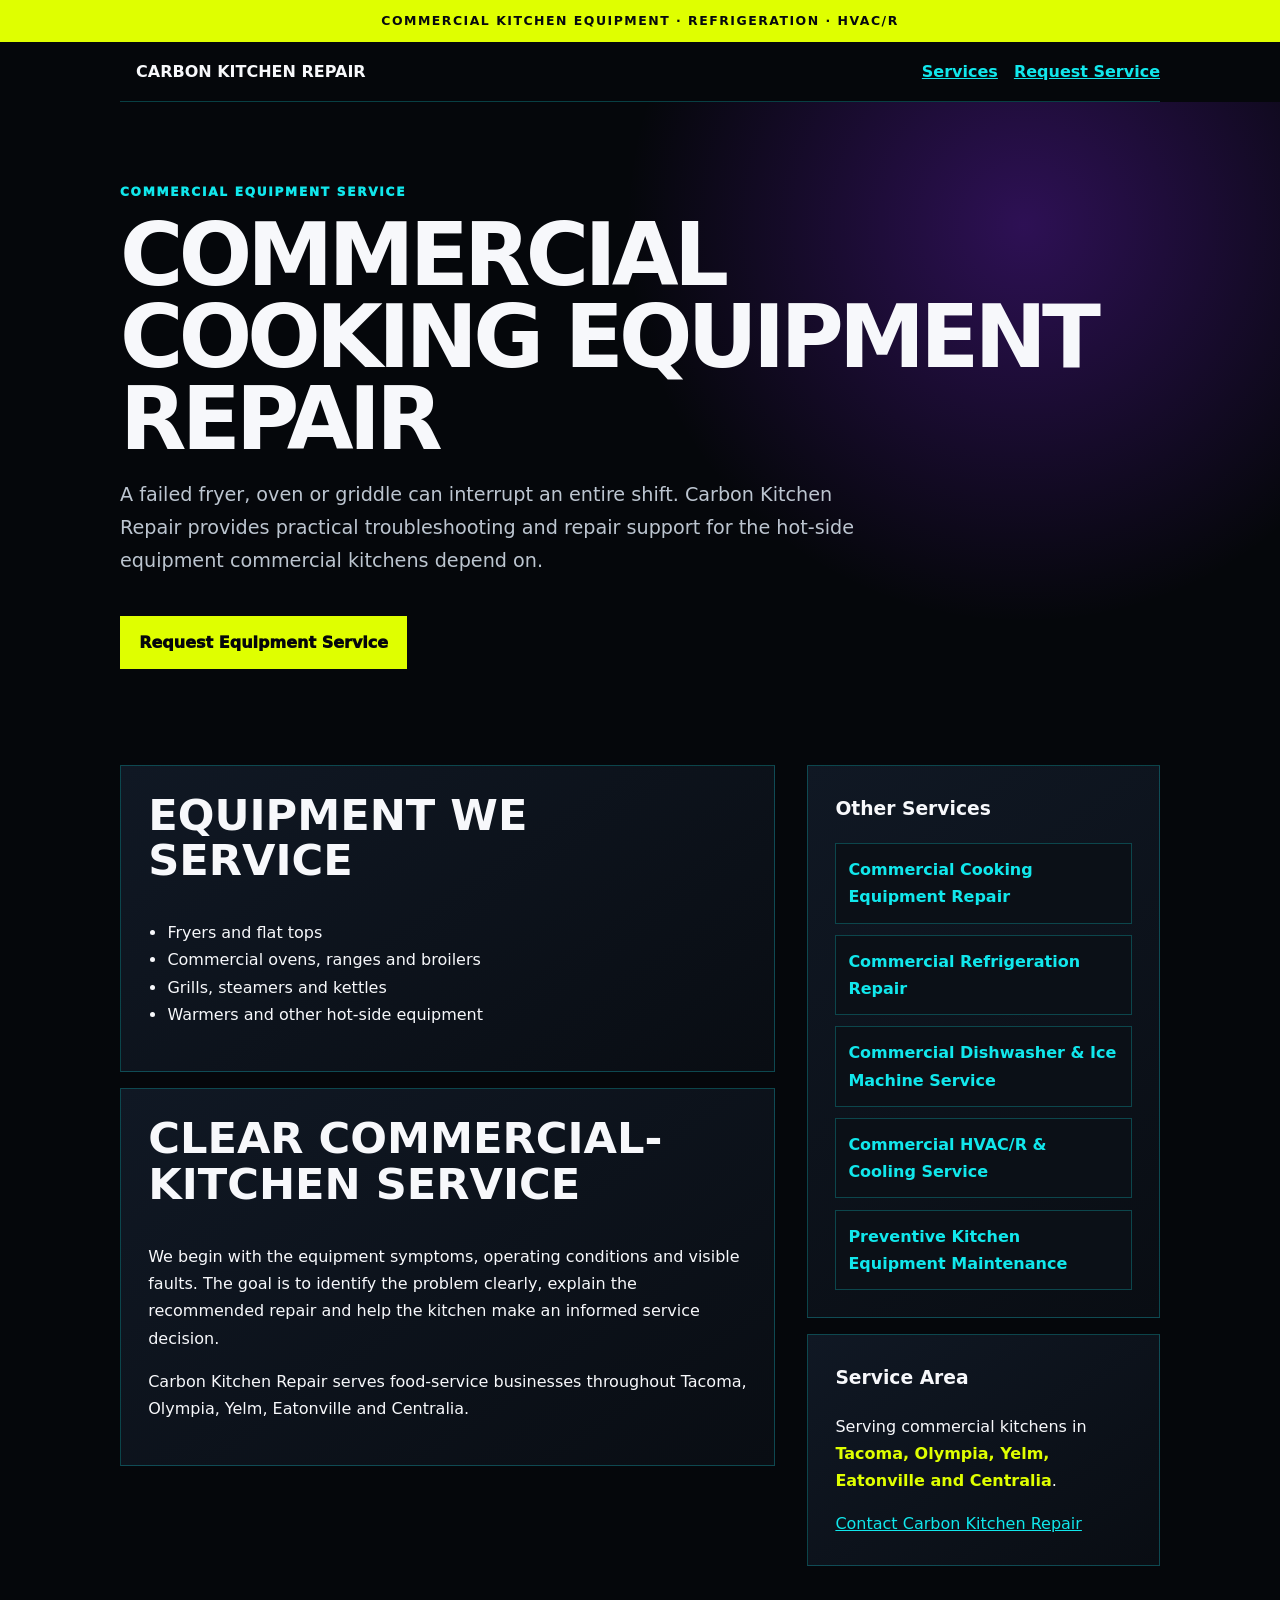
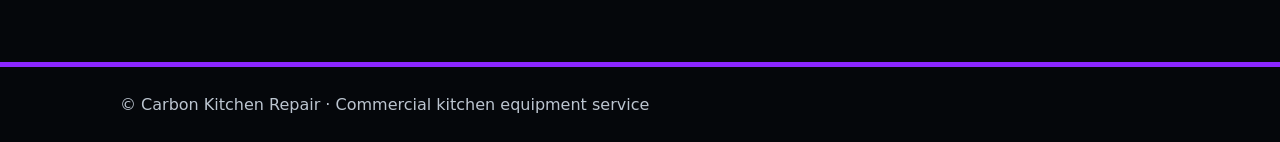
<file: services/commercial-cooking-equipment-repair/index.html>
<!doctype html><html lang="en"><head><meta charset="utf-8"><meta name="viewport" content="width=device-width,initial-scale=1"><title>Commercial Cooking Equipment Repair | Carbon Kitchen Repair</title><meta name="description" content="Commercial fryer, griddle, oven, grill, range, broiler, steamer, kettle and warmer service for food-service operations across the South Puget Sound area."><link rel="canonical" href="https://carbonkitchenrepair.com/services/commercial-cooking-equipment-repair/"><link rel="stylesheet" href="/assets/seo-pages.css"><script type="application/ld+json">{"@context":"https://schema.org","@type":"LocalBusiness","name":"Carbon Kitchen Repair","url":"https://carbonkitchenrepair.com/services/commercial-cooking-equipment-repair/","telephone":"+1-360-522-1700","email":"carbonkitchenrepair@gmail.com","description":"Commercial fryer, griddle, oven, grill, range, broiler, steamer, kettle and warmer service for food-service operations across the South Puget Sound area.","areaServed":["Tacoma, WA","Olympia, WA","Yelm, WA","Eatonville, WA","Centralia, WA"]}</script></head><body><div class="topbar">COMMERCIAL KITCHEN EQUIPMENT · REFRIGERATION · HVAC/R</div><header class="wrap nav"><a class="brand" href="/">CARBON KITCHEN REPAIR</a><nav><a href="/#services">Services</a><a href="/#contact">Request Service</a></nav></header><main><section class="hero"><div class="wrap"><div class="eyebrow">Commercial equipment service</div><h1>Commercial Cooking Equipment Repair</h1><p class="lead">A failed fryer, oven or griddle can interrupt an entire shift. Carbon Kitchen Repair provides practical troubleshooting and repair support for the hot-side equipment commercial kitchens depend on.</p><a class="button" href="/#contact">Request Equipment Service</a></div></section><section class="wrap content"><div class="grid"><article><div class="card"><h2>Equipment We Service</h2><ul class="list"><li>Fryers and flat tops</li><li>Commercial ovens, ranges and broilers</li><li>Grills, steamers and kettles</li><li>Warmers and other hot-side equipment</li></ul></div><div class="card"><h2>Clear Commercial-Kitchen Service</h2><p>We begin with the equipment symptoms, operating conditions and visible faults. The goal is to identify the problem clearly, explain the recommended repair and help the kitchen make an informed service decision.</p><p>Carbon Kitchen Repair serves food-service businesses throughout Tacoma, Olympia, Yelm, Eatonville and Centralia.</p></div></article><aside><div class="card"><h3>Other Services</h3><div class="links"><a href="/services/commercial-cooking-equipment-repair/">Commercial Cooking Equipment Repair</a><a href="/services/commercial-refrigeration-repair/">Commercial Refrigeration Repair</a><a href="/services/commercial-dishwasher-ice-machine-service/">Commercial Dishwasher & Ice Machine Service</a><a href="/services/commercial-hvac-r-cooling-service/">Commercial HVAC/R & Cooling Service</a><a href="/services/preventive-kitchen-equipment-maintenance/">Preventive Kitchen Equipment Maintenance</a></div></div><div class="card"><h3>Service Area</h3><p>Serving commercial kitchens in <span class="area">Tacoma, Olympia, Yelm, Eatonville and Centralia</span>.</p><a href="/#contact">Contact Carbon Kitchen Repair</a></div></aside></div></section></main><footer><div class="wrap">© Carbon Kitchen Repair · Commercial kitchen equipment service</div></footer></body></html>
</file>
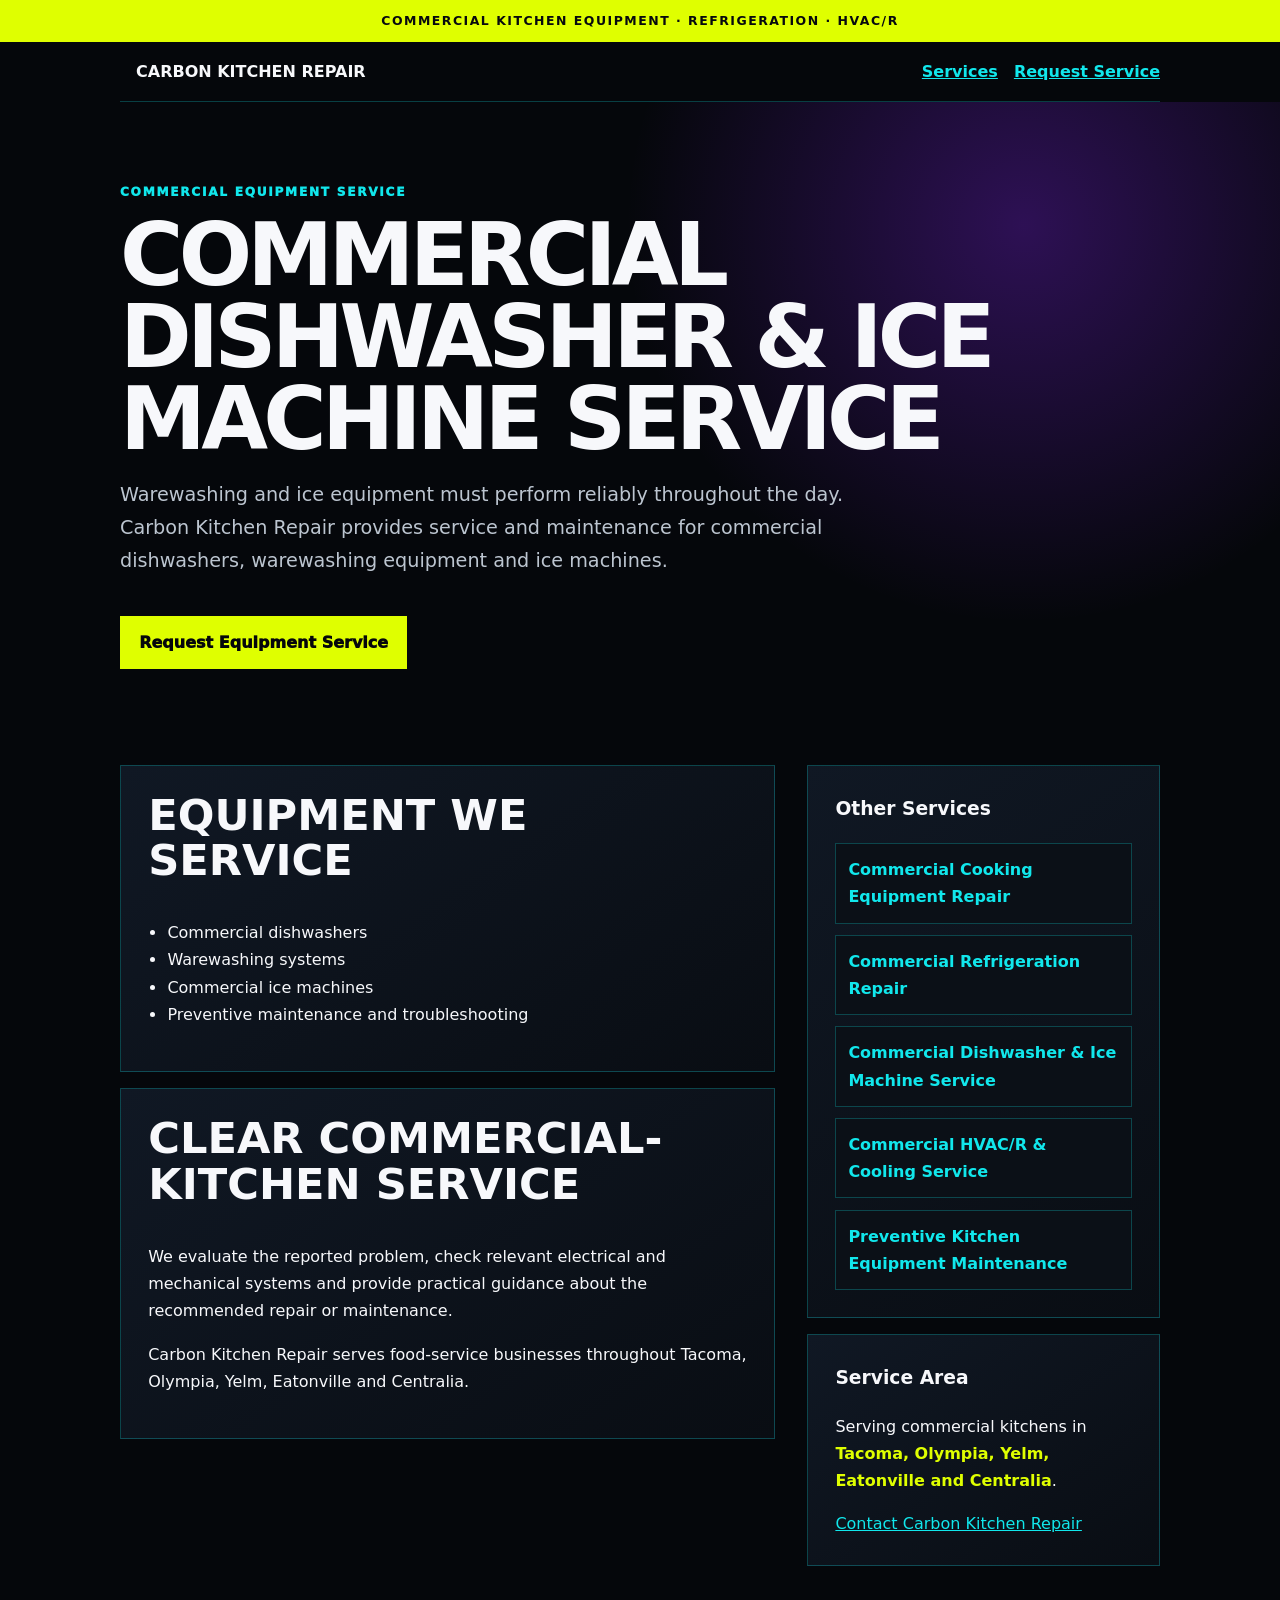
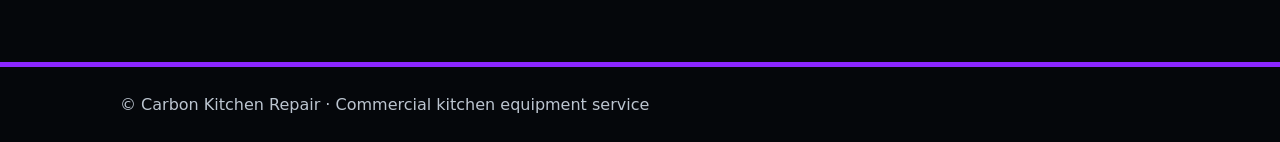
<file: services/commercial-dishwasher-ice-machine-service/index.html>
<!doctype html><html lang="en"><head><meta charset="utf-8"><meta name="viewport" content="width=device-width,initial-scale=1"><title>Commercial Dishwasher & Ice Machine Service | Carbon Kitchen Repair</title><meta name="description" content="Commercial dishwasher, warewashing and ice-machine repair and maintenance for kitchens in Tacoma, Olympia, Yelm, Eatonville and Centralia."><link rel="canonical" href="https://carbonkitchenrepair.com/services/commercial-dishwasher-ice-machine-service/"><link rel="stylesheet" href="/assets/seo-pages.css"><script type="application/ld+json">{"@context":"https://schema.org","@type":"LocalBusiness","name":"Carbon Kitchen Repair","url":"https://carbonkitchenrepair.com/services/commercial-dishwasher-ice-machine-service/","telephone":"+1-360-522-1700","email":"carbonkitchenrepair@gmail.com","description":"Commercial dishwasher, warewashing and ice-machine repair and maintenance for kitchens in Tacoma, Olympia, Yelm, Eatonville and Centralia.","areaServed":["Tacoma, WA","Olympia, WA","Yelm, WA","Eatonville, WA","Centralia, WA"]}</script></head><body><div class="topbar">COMMERCIAL KITCHEN EQUIPMENT · REFRIGERATION · HVAC/R</div><header class="wrap nav"><a class="brand" href="/">CARBON KITCHEN REPAIR</a><nav><a href="/#services">Services</a><a href="/#contact">Request Service</a></nav></header><main><section class="hero"><div class="wrap"><div class="eyebrow">Commercial equipment service</div><h1>Commercial Dishwasher & Ice Machine Service</h1><p class="lead">Warewashing and ice equipment must perform reliably throughout the day. Carbon Kitchen Repair provides service and maintenance for commercial dishwashers, warewashing equipment and ice machines.</p><a class="button" href="/#contact">Request Equipment Service</a></div></section><section class="wrap content"><div class="grid"><article><div class="card"><h2>Equipment We Service</h2><ul class="list"><li>Commercial dishwashers</li><li>Warewashing systems</li><li>Commercial ice machines</li><li>Preventive maintenance and troubleshooting</li></ul></div><div class="card"><h2>Clear Commercial-Kitchen Service</h2><p>We evaluate the reported problem, check relevant electrical and mechanical systems and provide practical guidance about the recommended repair or maintenance.</p><p>Carbon Kitchen Repair serves food-service businesses throughout Tacoma, Olympia, Yelm, Eatonville and Centralia.</p></div></article><aside><div class="card"><h3>Other Services</h3><div class="links"><a href="/services/commercial-cooking-equipment-repair/">Commercial Cooking Equipment Repair</a><a href="/services/commercial-refrigeration-repair/">Commercial Refrigeration Repair</a><a href="/services/commercial-dishwasher-ice-machine-service/">Commercial Dishwasher & Ice Machine Service</a><a href="/services/commercial-hvac-r-cooling-service/">Commercial HVAC/R & Cooling Service</a><a href="/services/preventive-kitchen-equipment-maintenance/">Preventive Kitchen Equipment Maintenance</a></div></div><div class="card"><h3>Service Area</h3><p>Serving commercial kitchens in <span class="area">Tacoma, Olympia, Yelm, Eatonville and Centralia</span>.</p><a href="/#contact">Contact Carbon Kitchen Repair</a></div></aside></div></section></main><footer><div class="wrap">© Carbon Kitchen Repair · Commercial kitchen equipment service</div></footer></body></html>
</file>
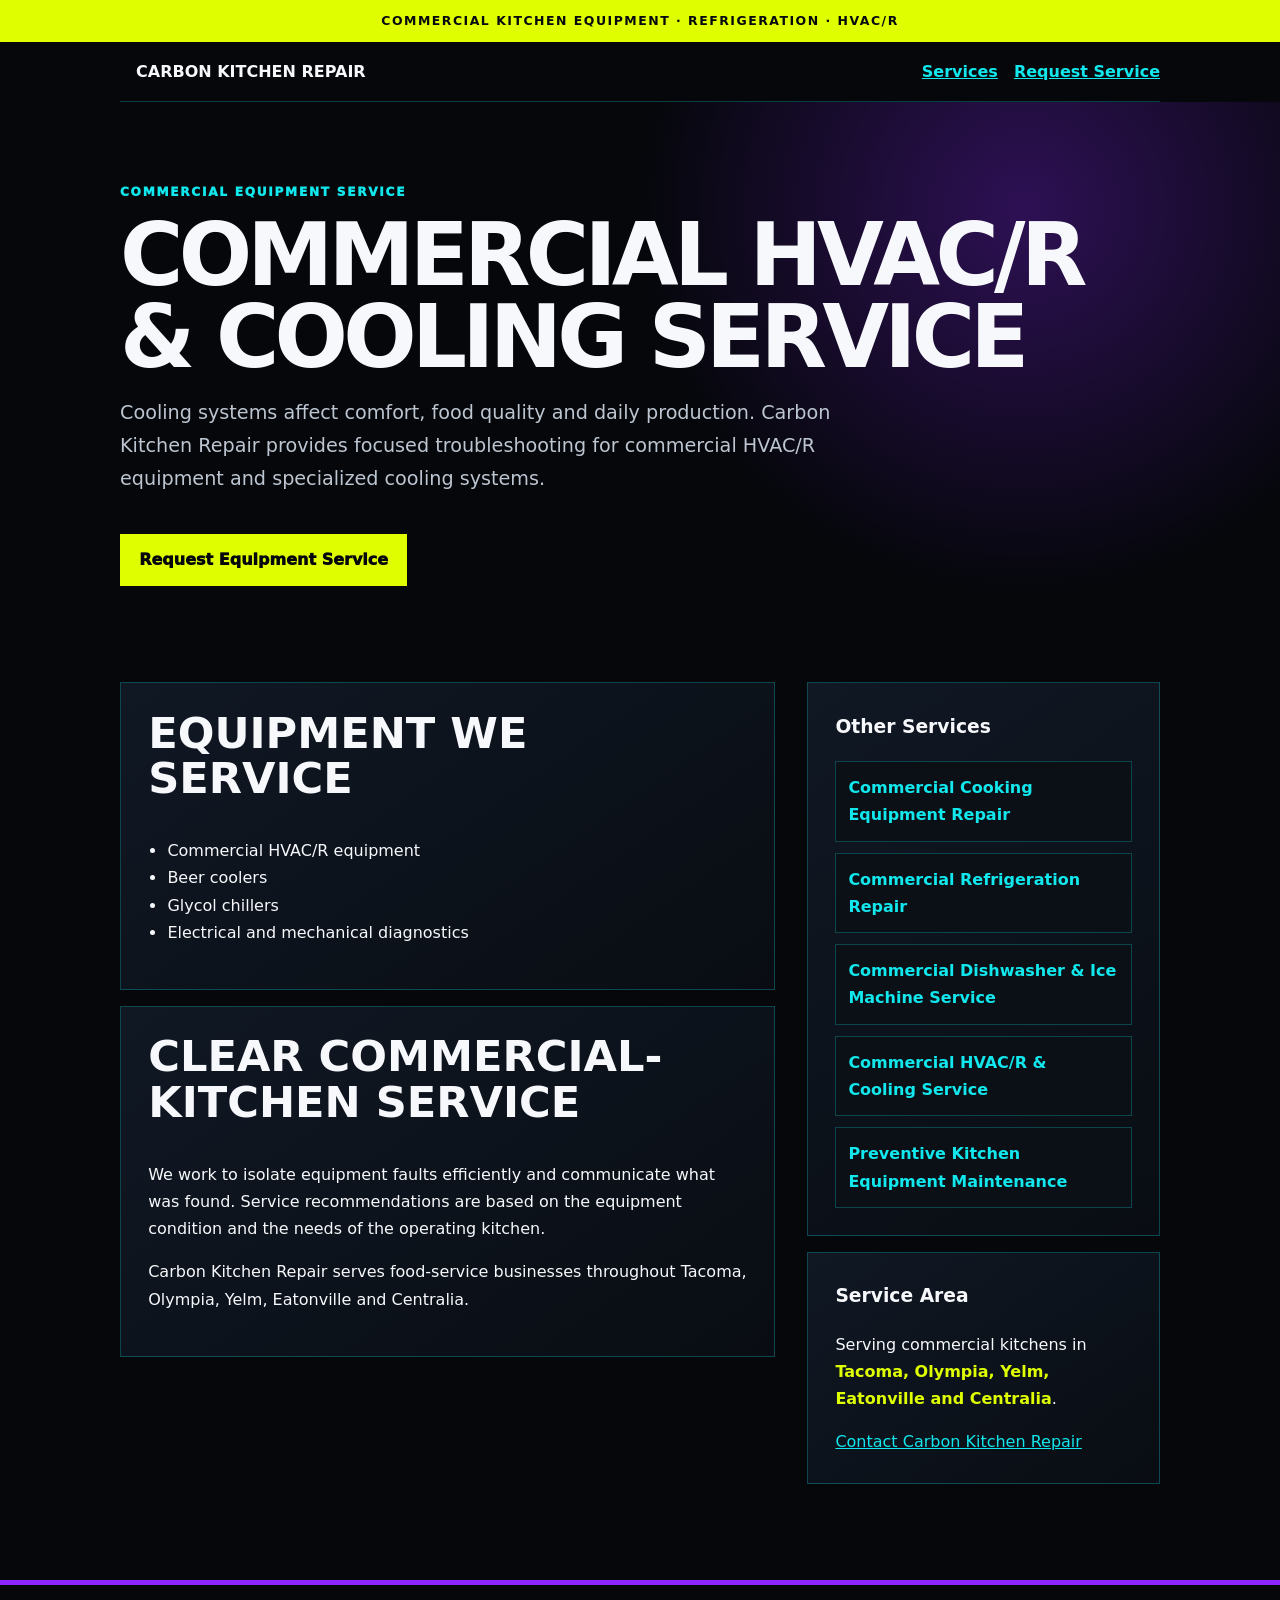
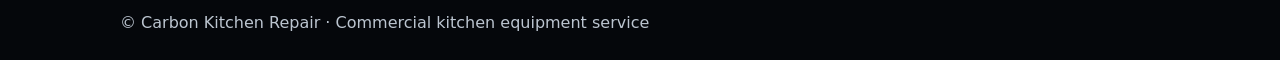
<file: services/commercial-hvac-r-cooling-service/index.html>
<!doctype html><html lang="en"><head><meta charset="utf-8"><meta name="viewport" content="width=device-width,initial-scale=1"><title>Commercial HVAC/R & Cooling Service | Carbon Kitchen Repair</title><meta name="description" content="Commercial HVAC/R, beer cooler and glycol chiller troubleshooting for food-service businesses across Tacoma, Olympia and nearby service areas."><link rel="canonical" href="https://carbonkitchenrepair.com/services/commercial-hvac-r-cooling-service/"><link rel="stylesheet" href="/assets/seo-pages.css"><script type="application/ld+json">{"@context":"https://schema.org","@type":"LocalBusiness","name":"Carbon Kitchen Repair","url":"https://carbonkitchenrepair.com/services/commercial-hvac-r-cooling-service/","telephone":"+1-360-522-1700","email":"carbonkitchenrepair@gmail.com","description":"Commercial HVAC/R, beer cooler and glycol chiller troubleshooting for food-service businesses across Tacoma, Olympia and nearby service areas.","areaServed":["Tacoma, WA","Olympia, WA","Yelm, WA","Eatonville, WA","Centralia, WA"]}</script></head><body><div class="topbar">COMMERCIAL KITCHEN EQUIPMENT · REFRIGERATION · HVAC/R</div><header class="wrap nav"><a class="brand" href="/">CARBON KITCHEN REPAIR</a><nav><a href="/#services">Services</a><a href="/#contact">Request Service</a></nav></header><main><section class="hero"><div class="wrap"><div class="eyebrow">Commercial equipment service</div><h1>Commercial HVAC/R & Cooling Service</h1><p class="lead">Cooling systems affect comfort, food quality and daily production. Carbon Kitchen Repair provides focused troubleshooting for commercial HVAC/R equipment and specialized cooling systems.</p><a class="button" href="/#contact">Request Equipment Service</a></div></section><section class="wrap content"><div class="grid"><article><div class="card"><h2>Equipment We Service</h2><ul class="list"><li>Commercial HVAC/R equipment</li><li>Beer coolers</li><li>Glycol chillers</li><li>Electrical and mechanical diagnostics</li></ul></div><div class="card"><h2>Clear Commercial-Kitchen Service</h2><p>We work to isolate equipment faults efficiently and communicate what was found. Service recommendations are based on the equipment condition and the needs of the operating kitchen.</p><p>Carbon Kitchen Repair serves food-service businesses throughout Tacoma, Olympia, Yelm, Eatonville and Centralia.</p></div></article><aside><div class="card"><h3>Other Services</h3><div class="links"><a href="/services/commercial-cooking-equipment-repair/">Commercial Cooking Equipment Repair</a><a href="/services/commercial-refrigeration-repair/">Commercial Refrigeration Repair</a><a href="/services/commercial-dishwasher-ice-machine-service/">Commercial Dishwasher & Ice Machine Service</a><a href="/services/commercial-hvac-r-cooling-service/">Commercial HVAC/R & Cooling Service</a><a href="/services/preventive-kitchen-equipment-maintenance/">Preventive Kitchen Equipment Maintenance</a></div></div><div class="card"><h3>Service Area</h3><p>Serving commercial kitchens in <span class="area">Tacoma, Olympia, Yelm, Eatonville and Centralia</span>.</p><a href="/#contact">Contact Carbon Kitchen Repair</a></div></aside></div></section></main><footer><div class="wrap">© Carbon Kitchen Repair · Commercial kitchen equipment service</div></footer></body></html>
</file>
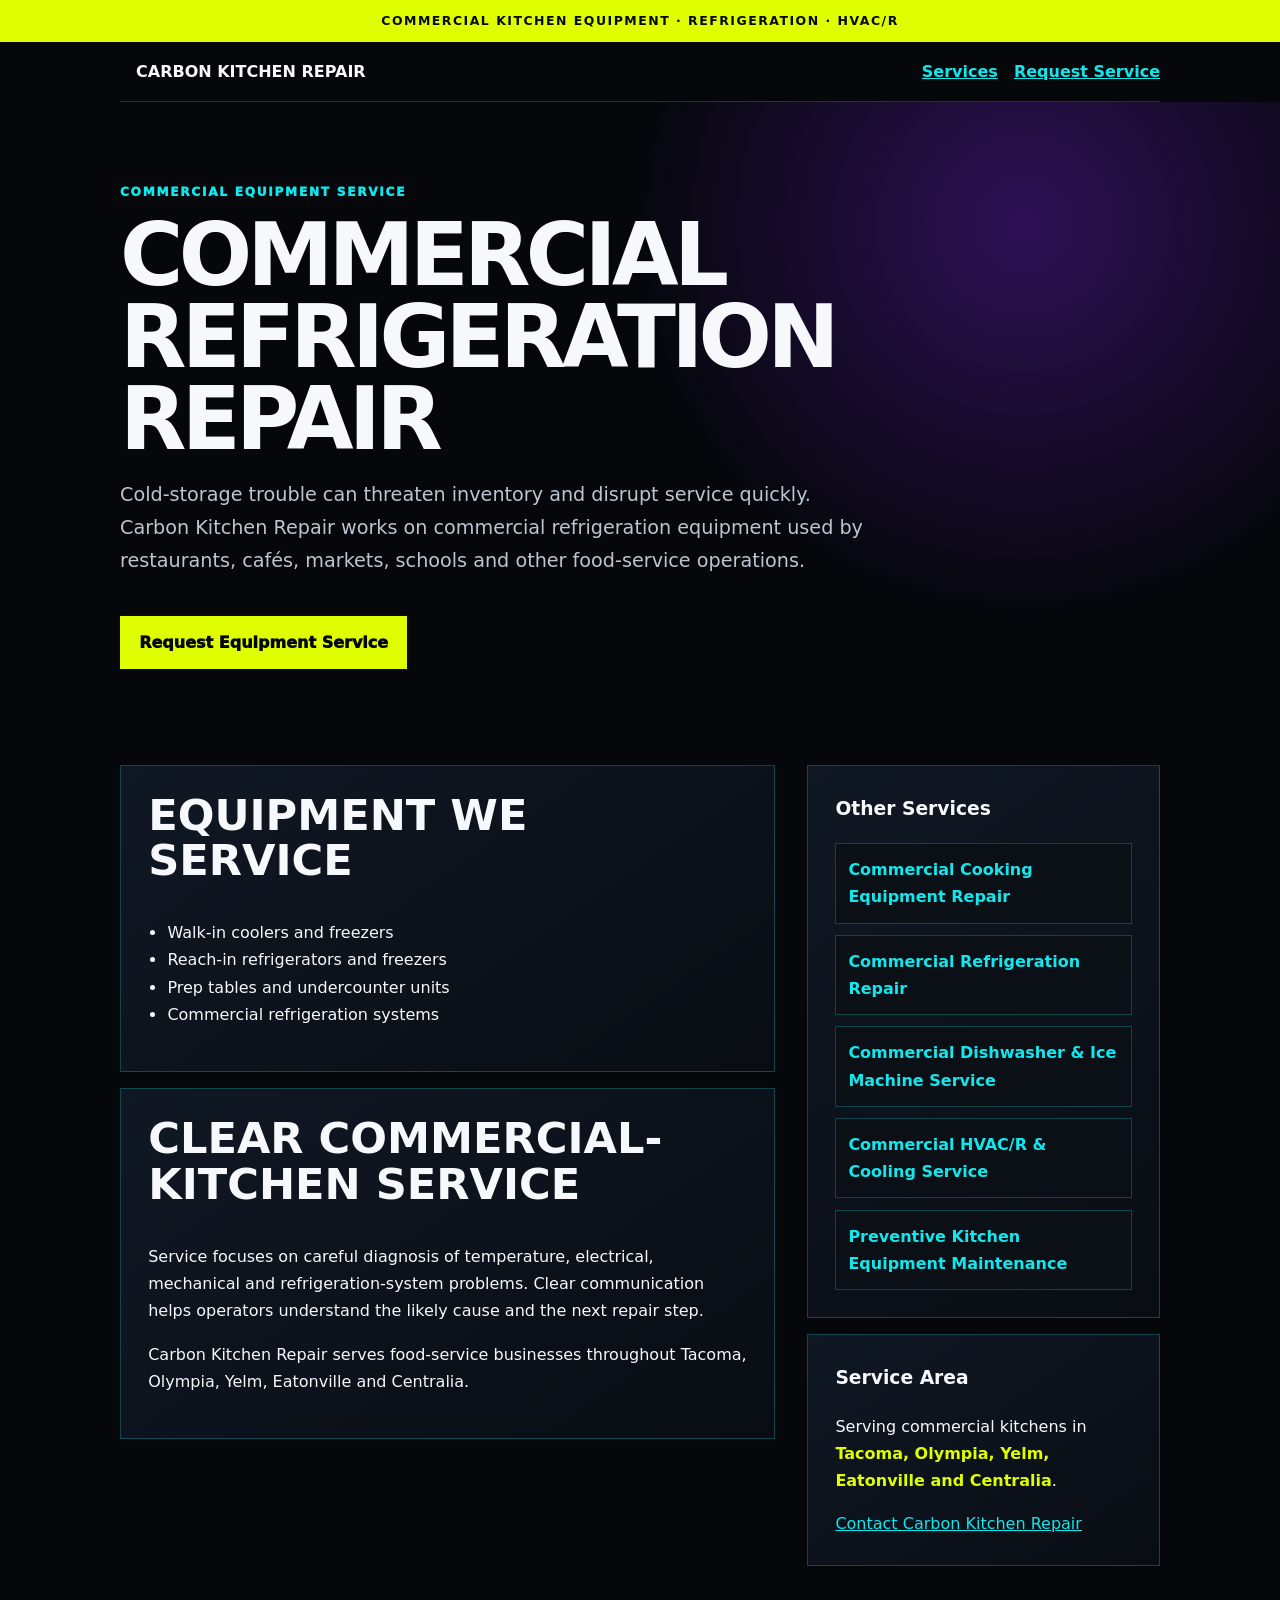
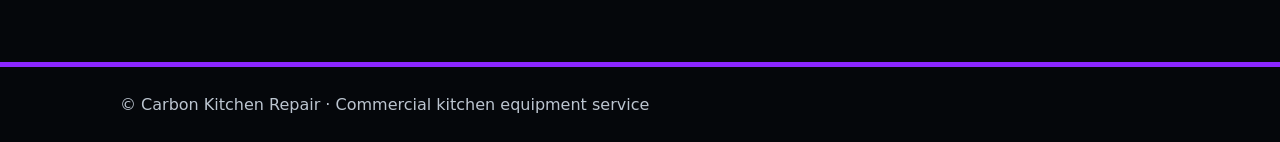
<file: services/commercial-refrigeration-repair/index.html>
<!doctype html><html lang="en"><head><meta charset="utf-8"><meta name="viewport" content="width=device-width,initial-scale=1"><title>Commercial Refrigeration Repair | Carbon Kitchen Repair</title><meta name="description" content="Commercial refrigeration service for walk-ins, reach-ins, prep tables, undercounter units and freezers in Tacoma, Olympia and surrounding communities."><link rel="canonical" href="https://carbonkitchenrepair.com/services/commercial-refrigeration-repair/"><link rel="stylesheet" href="/assets/seo-pages.css"><script type="application/ld+json">{"@context":"https://schema.org","@type":"LocalBusiness","name":"Carbon Kitchen Repair","url":"https://carbonkitchenrepair.com/services/commercial-refrigeration-repair/","telephone":"+1-360-522-1700","email":"carbonkitchenrepair@gmail.com","description":"Commercial refrigeration service for walk-ins, reach-ins, prep tables, undercounter units and freezers in Tacoma, Olympia and surrounding communities.","areaServed":["Tacoma, WA","Olympia, WA","Yelm, WA","Eatonville, WA","Centralia, WA"]}</script></head><body><div class="topbar">COMMERCIAL KITCHEN EQUIPMENT · REFRIGERATION · HVAC/R</div><header class="wrap nav"><a class="brand" href="/">CARBON KITCHEN REPAIR</a><nav><a href="/#services">Services</a><a href="/#contact">Request Service</a></nav></header><main><section class="hero"><div class="wrap"><div class="eyebrow">Commercial equipment service</div><h1>Commercial Refrigeration Repair</h1><p class="lead">Cold-storage trouble can threaten inventory and disrupt service quickly. Carbon Kitchen Repair works on commercial refrigeration equipment used by restaurants, cafés, markets, schools and other food-service operations.</p><a class="button" href="/#contact">Request Equipment Service</a></div></section><section class="wrap content"><div class="grid"><article><div class="card"><h2>Equipment We Service</h2><ul class="list"><li>Walk-in coolers and freezers</li><li>Reach-in refrigerators and freezers</li><li>Prep tables and undercounter units</li><li>Commercial refrigeration systems</li></ul></div><div class="card"><h2>Clear Commercial-Kitchen Service</h2><p>Service focuses on careful diagnosis of temperature, electrical, mechanical and refrigeration-system problems. Clear communication helps operators understand the likely cause and the next repair step.</p><p>Carbon Kitchen Repair serves food-service businesses throughout Tacoma, Olympia, Yelm, Eatonville and Centralia.</p></div></article><aside><div class="card"><h3>Other Services</h3><div class="links"><a href="/services/commercial-cooking-equipment-repair/">Commercial Cooking Equipment Repair</a><a href="/services/commercial-refrigeration-repair/">Commercial Refrigeration Repair</a><a href="/services/commercial-dishwasher-ice-machine-service/">Commercial Dishwasher & Ice Machine Service</a><a href="/services/commercial-hvac-r-cooling-service/">Commercial HVAC/R & Cooling Service</a><a href="/services/preventive-kitchen-equipment-maintenance/">Preventive Kitchen Equipment Maintenance</a></div></div><div class="card"><h3>Service Area</h3><p>Serving commercial kitchens in <span class="area">Tacoma, Olympia, Yelm, Eatonville and Centralia</span>.</p><a href="/#contact">Contact Carbon Kitchen Repair</a></div></aside></div></section></main><footer><div class="wrap">© Carbon Kitchen Repair · Commercial kitchen equipment service</div></footer></body></html>
</file>
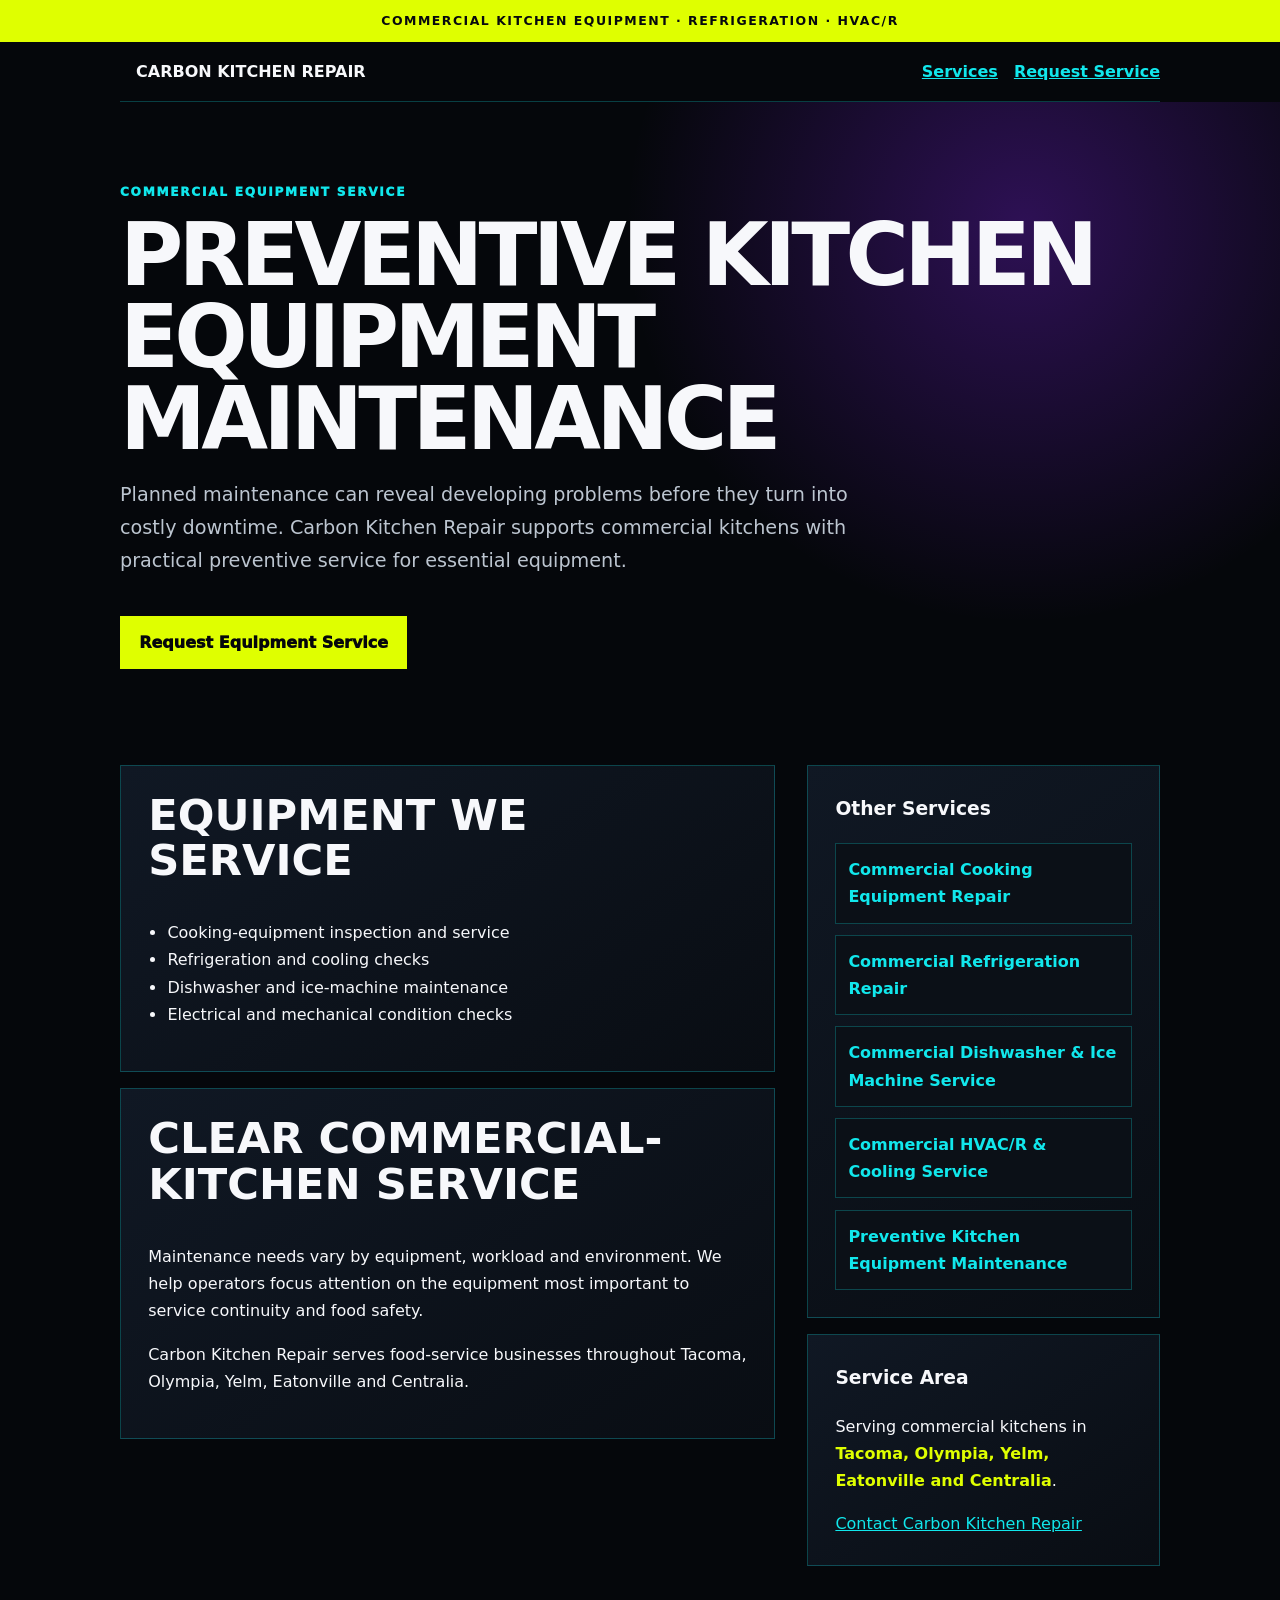
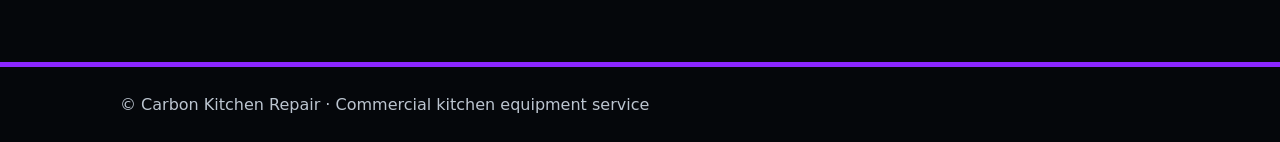
<file: services/preventive-kitchen-equipment-maintenance/index.html>
<!doctype html><html lang="en"><head><meta charset="utf-8"><meta name="viewport" content="width=device-width,initial-scale=1"><title>Preventive Kitchen Equipment Maintenance | Carbon Kitchen Repair</title><meta name="description" content="Preventive maintenance for commercial cooking, refrigeration, dishwasher, ice-machine and HVAC/R equipment in South Puget Sound."><link rel="canonical" href="https://carbonkitchenrepair.com/services/preventive-kitchen-equipment-maintenance/"><link rel="stylesheet" href="/assets/seo-pages.css"><script type="application/ld+json">{"@context":"https://schema.org","@type":"LocalBusiness","name":"Carbon Kitchen Repair","url":"https://carbonkitchenrepair.com/services/preventive-kitchen-equipment-maintenance/","telephone":"+1-360-522-1700","email":"carbonkitchenrepair@gmail.com","description":"Preventive maintenance for commercial cooking, refrigeration, dishwasher, ice-machine and HVAC/R equipment in South Puget Sound.","areaServed":["Tacoma, WA","Olympia, WA","Yelm, WA","Eatonville, WA","Centralia, WA"]}</script></head><body><div class="topbar">COMMERCIAL KITCHEN EQUIPMENT · REFRIGERATION · HVAC/R</div><header class="wrap nav"><a class="brand" href="/">CARBON KITCHEN REPAIR</a><nav><a href="/#services">Services</a><a href="/#contact">Request Service</a></nav></header><main><section class="hero"><div class="wrap"><div class="eyebrow">Commercial equipment service</div><h1>Preventive Kitchen Equipment Maintenance</h1><p class="lead">Planned maintenance can reveal developing problems before they turn into costly downtime. Carbon Kitchen Repair supports commercial kitchens with practical preventive service for essential equipment.</p><a class="button" href="/#contact">Request Equipment Service</a></div></section><section class="wrap content"><div class="grid"><article><div class="card"><h2>Equipment We Service</h2><ul class="list"><li>Cooking-equipment inspection and service</li><li>Refrigeration and cooling checks</li><li>Dishwasher and ice-machine maintenance</li><li>Electrical and mechanical condition checks</li></ul></div><div class="card"><h2>Clear Commercial-Kitchen Service</h2><p>Maintenance needs vary by equipment, workload and environment. We help operators focus attention on the equipment most important to service continuity and food safety.</p><p>Carbon Kitchen Repair serves food-service businesses throughout Tacoma, Olympia, Yelm, Eatonville and Centralia.</p></div></article><aside><div class="card"><h3>Other Services</h3><div class="links"><a href="/services/commercial-cooking-equipment-repair/">Commercial Cooking Equipment Repair</a><a href="/services/commercial-refrigeration-repair/">Commercial Refrigeration Repair</a><a href="/services/commercial-dishwasher-ice-machine-service/">Commercial Dishwasher & Ice Machine Service</a><a href="/services/commercial-hvac-r-cooling-service/">Commercial HVAC/R & Cooling Service</a><a href="/services/preventive-kitchen-equipment-maintenance/">Preventive Kitchen Equipment Maintenance</a></div></div><div class="card"><h3>Service Area</h3><p>Serving commercial kitchens in <span class="area">Tacoma, Olympia, Yelm, Eatonville and Centralia</span>.</p><a href="/#contact">Contact Carbon Kitchen Repair</a></div></aside></div></section></main><footer><div class="wrap">© Carbon Kitchen Repair · Commercial kitchen equipment service</div></footer></body></html>
</file>
<file: assets/seo-pages.css>
:root{--night:#05070b;--carbon:#0b1017;--panel:#101824;--purple:#8b26ff;--cyan:#11e7ec;--lime:#dfff00;--white:#f7f8fb;--muted:#bcc5d0;--line:rgba(17,231,236,.25)}*{box-sizing:border-box}html{scroll-behavior:smooth}body{margin:0;background:var(--night);color:var(--white);font-family:Inter,ui-sans-serif,system-ui,-apple-system,"Segoe UI",sans-serif;line-height:1.7}a{color:var(--cyan)}.wrap{width:min(1040px,calc(100% - 36px));margin:auto}.topbar{background:var(--lime);color:#070a0e;text-align:center;padding:.65rem;font-size:.78rem;font-weight:900;letter-spacing:.12em}.nav{display:flex;justify-content:space-between;align-items:center;padding:1rem 0;border-bottom:1px solid var(--line)}.brand{font-weight:950;color:var(--white);text-decoration:none}.nav a{margin-left:1rem;font-weight:800}.hero{padding:5rem 0 3rem;background:radial-gradient(circle at 80% 20%,rgba(139,38,255,.3),transparent 35%)}.eyebrow{color:var(--cyan);font-weight:950;text-transform:uppercase;letter-spacing:.14em;font-size:.76rem}h1{font-size:clamp(2.7rem,7vw,5.4rem);line-height:.95;letter-spacing:-.055em;text-transform:uppercase;margin:.7rem 0 1.2rem}h2{font-size:clamp(1.7rem,4vw,2.7rem);line-height:1.05;text-transform:uppercase}.lead{font-size:1.2rem;color:var(--muted);max-width:760px}.button{display:inline-block;margin-top:1.2rem;background:var(--lime);color:#05070b;text-decoration:none;font-weight:950;padding:.8rem 1.2rem}.content{padding:3rem 0 5rem}.grid{display:grid;grid-template-columns:1.3fr .7fr;gap:2rem}.card{background:linear-gradient(145deg,var(--panel),#090d13);border:1px solid var(--line);padding:1.7rem;margin-bottom:1rem}.card h2,.card h3{margin-top:0}.list{padding-left:1.2rem}.links{display:grid;gap:.7rem}.links a{background:#0b1017;border:1px solid var(--line);padding:.75rem;text-decoration:none;font-weight:800}.area{color:var(--lime);font-weight:900}footer{border-top:5px solid var(--purple);padding:1.5rem 0;color:var(--muted)}@media(max-width:760px){.grid{grid-template-columns:1fr}.nav nav{display:none}.hero{padding:3.5rem 0 2rem}}
</file>
